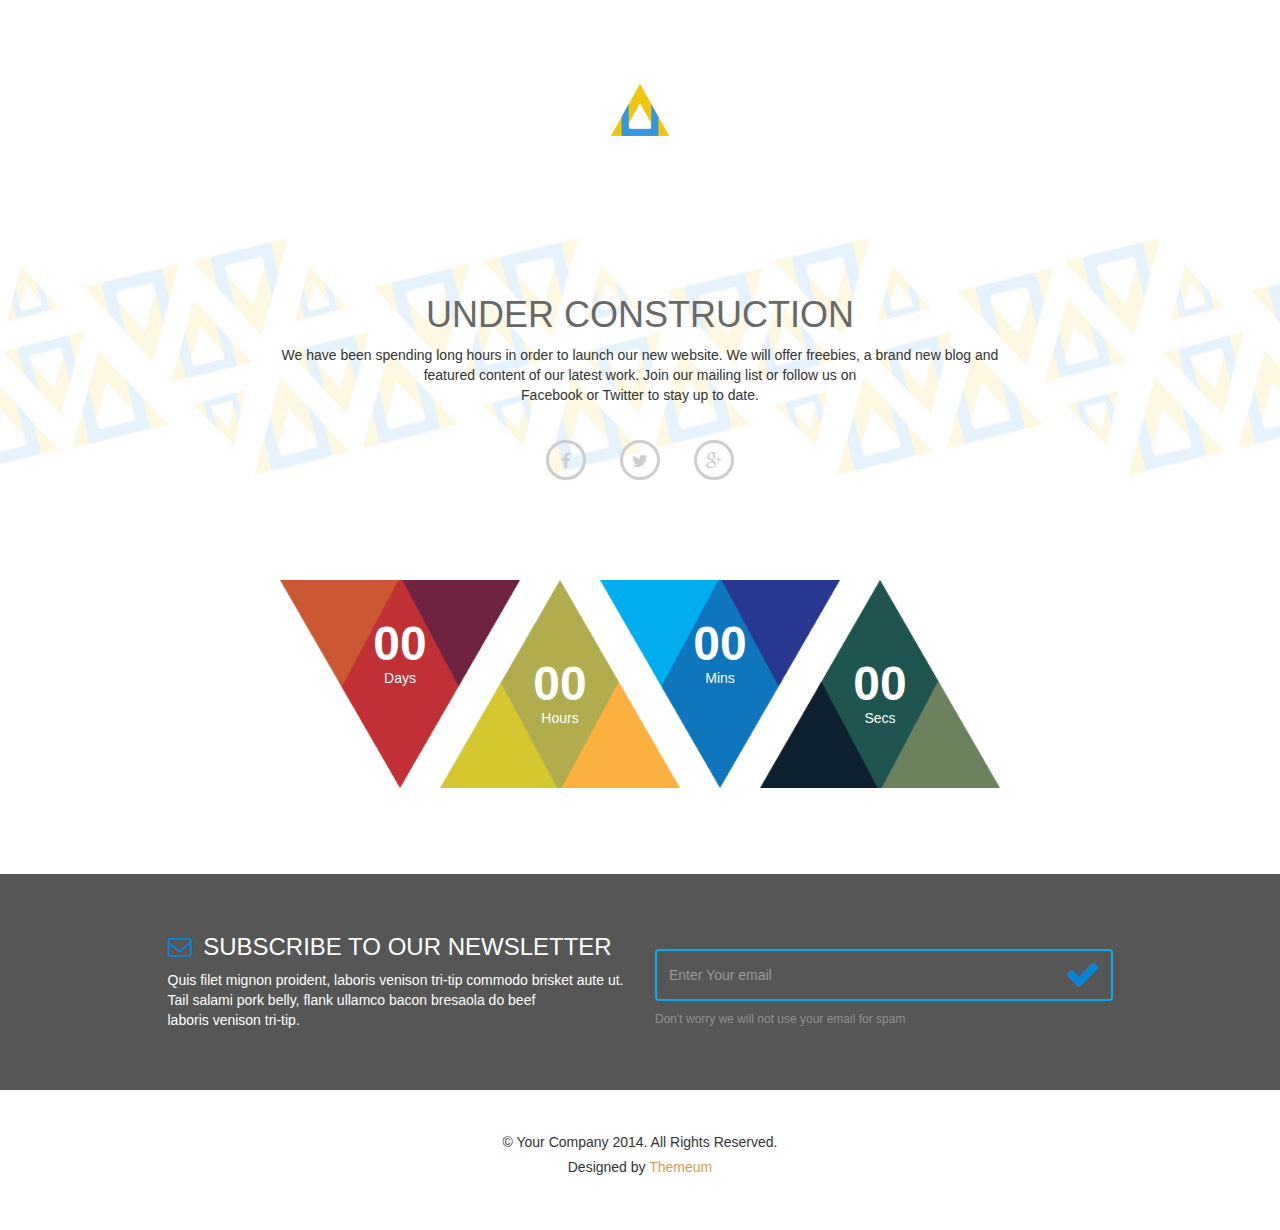
<file: coming-soon.html>
<!DOCTYPE html>
<html lang="en">
<head>
    <meta charset="utf-8">
    <meta name="viewport" content="width=device-width, initial-scale=1.0">
    <meta name="description" content="">
    <meta name="author" content="">
    <title>Coming Soon | Triangle</title>
    <link href="css/bootstrap.min.css" rel="stylesheet">
    <link href="css/font-awesome.min.css" rel="stylesheet"> 
    <link href="css/main.css" rel="stylesheet">
    <link href="css/responsive.css" rel="stylesheet">

    <!--[if lt IE 9]>
        <script src="js/html5shiv.js"></script>
        <script src="js/respond.min.js"></script>
    <![endif]-->       
    <link rel="shortcut icon" href="images/ico/favicon.ico">
    <link rel="apple-touch-icon-precomposed" sizes="144x144" href="images/ico/apple-touch-icon-144-precomposed.png">
    <link rel="apple-touch-icon-precomposed" sizes="114x114" href="images/ico/apple-touch-icon-114-precomposed.png">
    <link rel="apple-touch-icon-precomposed" sizes="72x72" href="images/ico/apple-touch-icon-72-precomposed.png">
    <link rel="apple-touch-icon-precomposed" href="images/ico/apple-touch-icon-57-precomposed.png">
</head><!--/head-->

<body>
    <div class="logo-image">                                
       <a href="index.html"><img class="img-responsive" src="images/logo.png" alt=""> </a> 
    </div>
     <section id="coming-soon">        
         <div class="container">
            <div class="row">
                <div class="col-sm-8 col-sm-offset-2">                    
                    <div class="text-center coming-content">
                        <h1>UNDER CONSTRUCTION</h1>
                        <p>We have been spending long hours in order to launch our new website. 
                            We will offer freebies, a brand new blog and featured content of our latest work. Join our mailing list or follow us on<br /> Facebook or Twitter to stay up to date.</p>                           
                        <div class="social-link">
                            <span><a href="#"><i class="fa fa-facebook"></i></a></span>
                            <span><a href="#"><i class="fa fa-twitter"></i></a></span>
                            <span><a href="#"><i class="fa fa-google-plus"></i></a></span>
                        </div>
                    </div>                    
                </div>
                <div class="col-sm-12">
                    <div class="time-count">
                        <ul id="countdown">
                            <li class="angle-one">
                                <span class="days time-font">00</span>
                                <p>Days</p>
                            </li>
                            <li class="angle-two">
                                <span class="hours time-font">00</span>
                                <p>Hours</p>
                            </li>
                            <li class="angle-three">
                                <span class="minutes time-font">00</span>
                                <p class="minute">Mins</p>
                            </li>                            
                            <li class="angle-four">
                                <span class="seconds time-font">00</span>
                                <p>Secs</p>
                            </li>               
                        </ul>   
                    </div>
                </div>
            </div>
        </div>       
    </section>
    <section id="subscribe">
        <div class="container">
            <div class="row">
                <div class="col-sm-10 col-sm-offset-1">
                    <div class="row">
                        <div class="col-sm-6">
                            <h2><i class="fa fa-envelope-o"></i> SUBSCRIBE TO OUR NEWSLETTER</h2>
                            <p>Quis filet mignon proident, laboris venison tri-tip commodo brisket aute ut. Tail salami pork belly, flank ullamco bacon bresaola do beef<br /> laboris venison tri-tip.</p>
                        </div>
                        <div class="col-sm-6 newsletter">
                            <form id="newsletter">
                                <input class="form-control" type="email" name="email"  value="" placeholder="Enter Your email">
                                <i class="fa fa-check"></i>
                            </form>
                            <p>Don't worry we will not use your email for spam</p>
                        </div>    
                    </div>
                </div>     
            </div>
        </div> 
    </section>

    <section id="coming-soon-footer" class="container">
        <div class="row">
            <div class="col-sm-12">
                <div class="text-center">
                    <p>&copy; Your Company 2014. All Rights Reserved.</p>
                    <p>Designed by <a target="_blank" href="http://www.themeum.com">Themeum</a></p>
                </div>
            </div>
        </div>       
    </section>
    

    <script type="text/javascript" src="js/jquery.js"></script>
    <script type="text/javascript" src="js/bootstrap.min.js"></script>
    <script type="text/javascript" src="js/coundown-timer.js"></script>
    <script type="text/javascript" src="js/wow.min.js"></script>
    <script type="text/javascript" src="js/main.js"></script>
    <script type="text/javascript">
            //Countdown js
         $("#countdown").countdown({
                date: "10 march 2015 12:00:00",
                format: "on"
            },      
            function() {
                // callback function
        });
    </script>
    
</body>
</html>
</file>
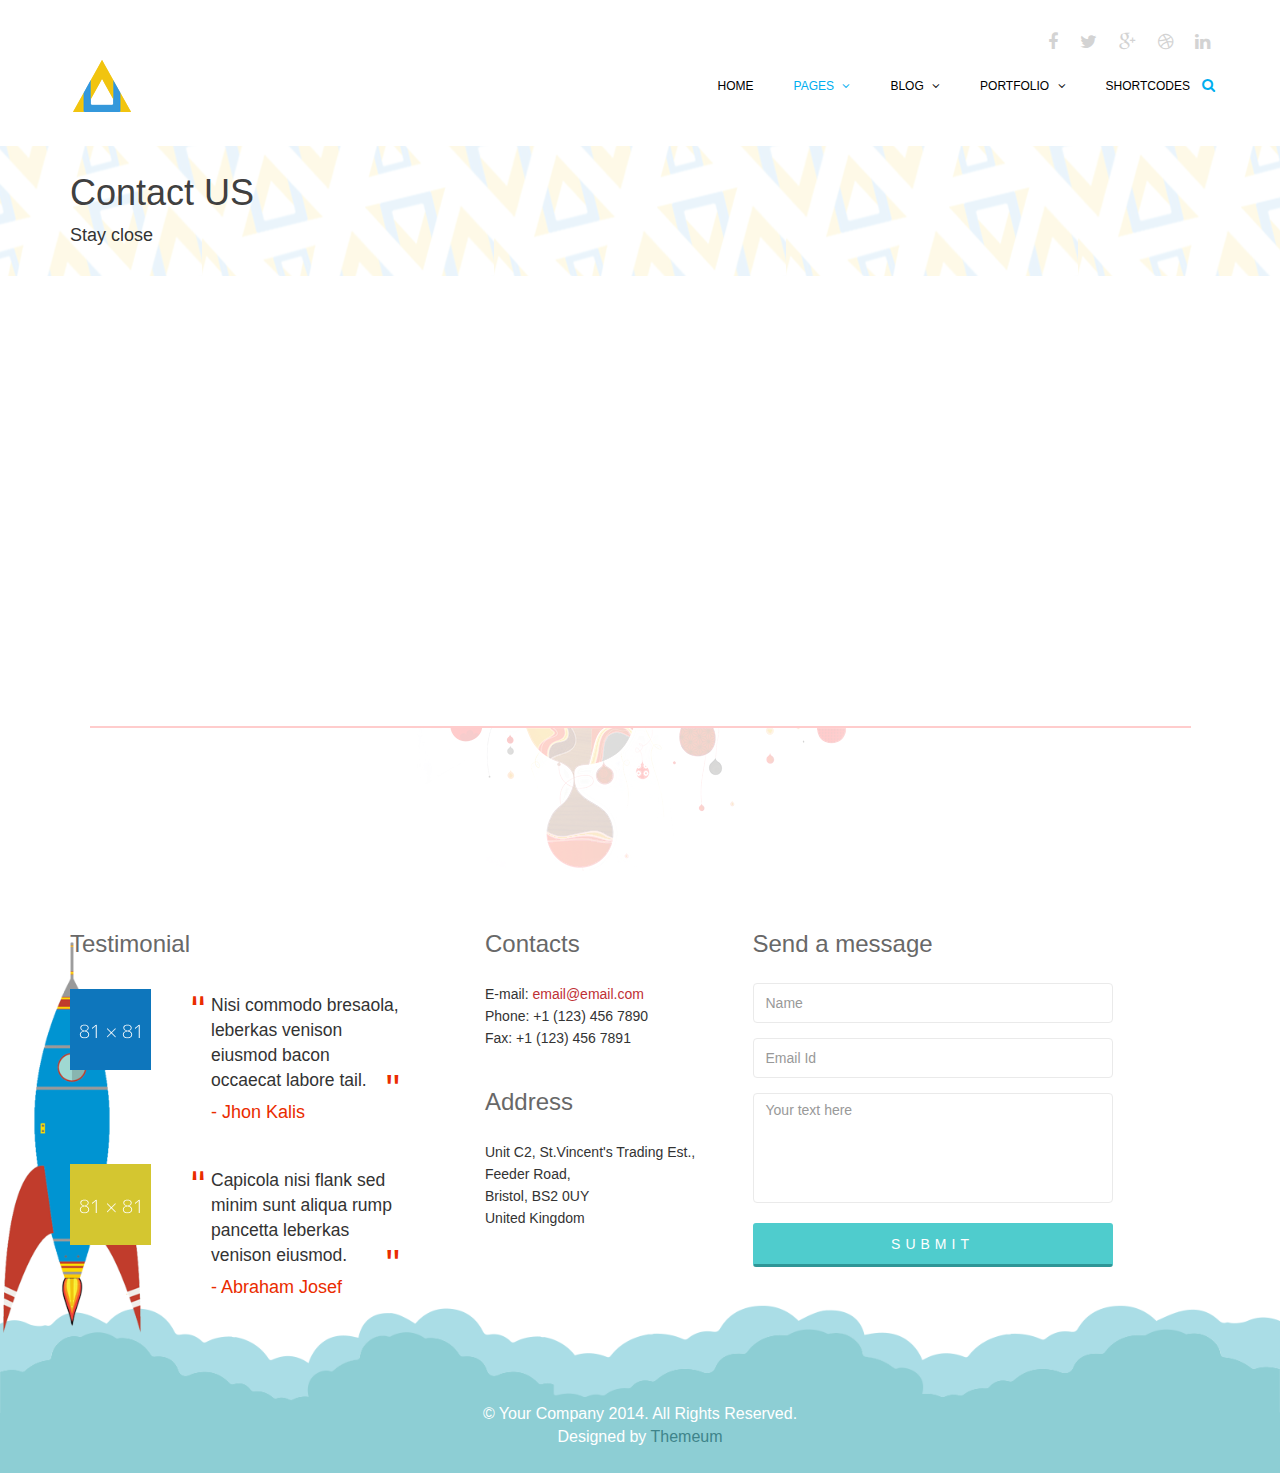
<file: contact.html>
<!DOCTYPE html>
<html lang="en">
<head>
    <meta charset="utf-8">
    <meta name="viewport" content="width=device-width, initial-scale=1.0">
    <meta name="description" content="">
    <meta name="author" content="">
    <title>Contact Us | Triangle</title>
    <link href="css/bootstrap.min.css" rel="stylesheet">
    <link href="css/font-awesome.min.css" rel="stylesheet">
    <link href="css/prettyPhoto.css" rel="stylesheet"> 
    <link href="css/animate.min.css" rel="stylesheet"> 
	<link href="css/main.css" rel="stylesheet">
	<link href="css/responsive.css" rel="stylesheet">

    <!--[if lt IE 9]>
	    <script src="js/html5shiv.js"></script>
	    <script src="js/respond.min.js"></script>
    <![endif]-->       
    <link rel="shortcut icon" href="images/ico/favicon.ico">
    <link rel="apple-touch-icon-precomposed" sizes="144x144" href="images/ico/apple-touch-icon-144-precomposed.png">
    <link rel="apple-touch-icon-precomposed" sizes="114x114" href="images/ico/apple-touch-icon-114-precomposed.png">
    <link rel="apple-touch-icon-precomposed" sizes="72x72" href="images/ico/apple-touch-icon-72-precomposed.png">
    <link rel="apple-touch-icon-precomposed" href="images/ico/apple-touch-icon-57-precomposed.png">
</head><!--/head-->

<body>
	<header id="header">      
        <div class="container">
            <div class="row">
                <div class="col-sm-12 overflow">
                   <div class="social-icons pull-right">
                        <ul class="nav nav-pills">
                            <li><a href=""><i class="fa fa-facebook"></i></a></li>
                            <li><a href=""><i class="fa fa-twitter"></i></a></li>
                            <li><a href=""><i class="fa fa-google-plus"></i></a></li>
                            <li><a href=""><i class="fa fa-dribbble"></i></a></li>
                            <li><a href=""><i class="fa fa-linkedin"></i></a></li>
                        </ul>
                    </div> 
                </div>
             </div>
        </div>
        <div class="navbar navbar-inverse" role="banner">
            <div class="container">
                <div class="navbar-header">
                    <button type="button" class="navbar-toggle" data-toggle="collapse" data-target=".navbar-collapse">
                        <span class="sr-only">Toggle navigation</span>
                        <span class="icon-bar"></span>
                        <span class="icon-bar"></span>
                        <span class="icon-bar"></span>
                    </button>

                    <a class="navbar-brand" href="index.html">
                        <h1><img src="images/logo.png" alt="logo"></h1>
                    </a>
                    
                </div>
                <div class="collapse navbar-collapse">
                    <ul class="nav navbar-nav navbar-right">
                        <li><a href="index.html">Home</a></li>
                        <li class="dropdown active"><a href="#">Pages <i class="fa fa-angle-down"></i></a>
                            <ul role="menu" class="sub-menu">
                                <li><a href="aboutus.html">About</a></li>
                                <li><a href="aboutus2.html">About 2</a></li>
                                <li><a href="service.html">Services</a></li>
                                <li><a href="pricing.html">Pricing</a></li>
                                <li><a class="active" href="contact.html">Contact us</a></li>
                                <li><a href="contact2.html">Contact us 2</a></li>
                                <li><a href="404.html">404 error</a></li>
                                <li><a href="coming-soon.html">Coming Soon</a></li>
                            </ul>
                        </li>                    
                        <li class="dropdown"><a href="blog.html">Blog <i class="fa fa-angle-down"></i></a>
                            <ul role="menu" class="sub-menu">
                                <li><a href="blog.html">Blog Default</a></li>
                                <li><a href="blogtwo.html">Timeline Blog</a></li>
                                <li><a href="blogone.html">2 Columns + Right Sidebar</a></li>
                                <li><a href="blogthree.html">1 Column + Left Sidebar</a></li>
                                <li><a href="blogfour.html">Blog Masonary</a></li>
                                <li><a href="blogdetails.html">Blog Details</a></li>
                            </ul>
                        </li>
                        <li class="dropdown"><a href="portfolio.html">Portfolio <i class="fa fa-angle-down"></i></a>
                            <ul role="menu" class="sub-menu">
                                <li><a href="portfolio.html">Portfolio Default</a></li>
                                <li><a href="portfoliofour.html">Isotope 3 Columns + Right Sidebar</a></li>
                                <li><a href="portfolioone.html">3 Columns + Right Sidebar</a></li>
                                <li><a href="portfoliotwo.html">3 Columns + Left Sidebar</a></li>
                                <li><a href="portfoliothree.html">2 Columns</a></li>
                                <li><a href="portfolio-details.html">Portfolio Details</a></li>
                            </ul>
                        </li>                         
                        <li><a href="shortcodes.html ">Shortcodes</a></li>                    
                    </ul>
                </div>
                <div class="search">
                    <form role="form">
                        <i class="fa fa-search"></i>
                        <div class="field-toggle">
                            <input type="text" class="search-form" autocomplete="off" placeholder="Search">
                        </div>
                    </form>
                </div>
            </div>
        </div>
    </header>
    <!--/#header-->    

    <section id="page-breadcrumb">
        <div class="vertical-center sun">
             <div class="container">
                <div class="row">
                    <div class="action">
                        <div class="col-sm-12">
                            <h1 class="title">Contact US</h1>
                            <p>Stay close</p>
                        </div>                        
                    </div>
                </div>
            </div>
        </div>
   </section>
    <!--/#action-->

    <section id="map-section">
        <div class="container">
            <div id="gmap"></div>
        </div>
    </section> <!--/#map-section-->        

    <footer id="footer">
        <div class="container">
            <div class="row">
                <div class="col-sm-12 text-center bottom-separator">
                    <img src="images/home/under.png" class="img-responsive inline" alt="">
                </div>
                <div class="col-md-4 col-sm-6">
                    <div class="testimonial bottom">
                        <h2>Testimonial</h2>
                        <div class="media">
                            <div class="pull-left">
                                <a href="#"><img src="images/home/profile1.png" alt=""></a>
                            </div>
                            <div class="media-body">
                                <blockquote>Nisi commodo bresaola, leberkas venison eiusmod bacon occaecat labore tail.</blockquote>
                                <h3><a href="#">- Jhon Kalis</a></h3>
                            </div>
                         </div>
                        <div class="media">
                            <div class="pull-left">
                                <a href="#"><img src="images/home/profile2.png" alt=""></a>
                            </div>
                            <div class="media-body">
                                <blockquote>Capicola nisi flank sed minim sunt aliqua rump pancetta leberkas venison eiusmod.</blockquote>
                                <h3><a href="">- Abraham Josef</a></h3>
                            </div>
                        </div>   
                    </div> 
                </div>
                <div class="col-md-3 col-sm-6">
                    <div class="contact-info bottom">
                        <h2>Contacts</h2>
                        <address>
                        E-mail: <a href="mailto:someone@example.com">email@email.com</a> <br> 
                        Phone: +1 (123) 456 7890 <br> 
                        Fax: +1 (123) 456 7891 <br> 
                        </address>

                        <h2>Address</h2>
                        <address>
                        Unit C2, St.Vincent's Trading Est., <br> 
                        Feeder Road, <br> 
                        Bristol, BS2 0UY <br> 
                        United Kingdom <br> 
                        </address>
                    </div>
                </div>
                <div class="col-md-4 col-sm-12">
                    <div class="contact-form bottom">
                        <h2>Send a message</h2>
                        <form id="main-contact-form" name="contact-form" method="post" action="sendemail.php">
                            <div class="form-group">
                                <input type="text" name="name" class="form-control" required="required" placeholder="Name">
                            </div>
                            <div class="form-group">
                                <input type="email" name="email" class="form-control" required="required" placeholder="Email Id">
                            </div>
                            <div class="form-group">
                                <textarea name="message" id="message" required="required" class="form-control" rows="8" placeholder="Your text here"></textarea>
                            </div>                        
                            <div class="form-group">
                                <input type="submit" name="submit" class="btn btn-submit" value="Submit">
                            </div>
                        </form>
                    </div>
                </div>
                <div class="col-sm-12">
                    <div class="copyright-text text-center">
                        <p>&copy; Your Company 2014. All Rights Reserved.</p>
                        <p>Designed by <a target="_blank" href="http://www.themeum.com">Themeum</a></p>
                    </div>
                </div>
            </div>
        </div>
    </footer>
    <!--/#footer-->


    <script type="text/javascript" src="js/jquery.js"></script>
    <script type="text/javascript" src="js/bootstrap.min.js"></script>
    <script type="text/javascript" src="http://maps.google.com/maps/api/js?sensor=true"></script>
    <script type="text/javascript" src="js/gmaps.js"></script>
    <script type="text/javascript" src="js/wow.min.js"></script>
    <script type="text/javascript" src="js/main.js"></script>   
</body>
</html>
</file>
<file: css/main.css>
social-profile/*
  Anand Upadhyay
  Portfolio
  */

  @import url(http://fonts.googleapis.com/css?family=Lato:100,300,400,700);
  @import url(http://fonts.googleapis.com/css?family=Open+Sans:300italic,400italic,600italic,700italic,400,300,600,700);
  @import url(http://fonts.googleapis.com/css?family=Noto+Sans:400,700);

  body {
    background: #fff;
    font-family: 'Lato', sans-serif;
    font-weight: 300;
    font-size: 14px;
    line-height: 22px;
    color: #000;
  }

  html {
    height: 100%;
  }


  a{
    color:#C03035;
  }

  a:hover {
    outline: none;
    text-decoration:none;
    color:#4fcccd;
  }

  a:focus {
    outline:none;
    outline-offset: 0;
  }

  a {
    -webkit-transition: 300ms;
    -moz-transition: 300ms;
    -o-transition: 300ms;
    transition: 300ms;
  }


  ul {
    list-style: none;
  }

  h1, h2, h3, h4, h5, h6 {
    font-family: 'Lato', sans-serif;
    font-weight: 300;
  }

  h1{
    color: #686868;
  }

  h2{
    font-size: 24px;
    color: #686868;
  }

  h3{
    font-size: 18px;
  }

  .overflow{
    overflow: hidden;
  }

  .uppercase{
    text-transform: uppercase;
  }

  .btn-common {
    font-size: 14px;
    color: #0099ae;
    border: 1px solid #0099ae;
    font-family: 'Open Sans', sans-serif;
    font-weight: 300;
    padding: 10px 25px;
  }

  #action .col-sm-5{
    position: absolute;

    top: 0;
    height: 100%;
    right: 0;
  }


  .btn-common:hover,
  .btn-common:focus{
    outline: none;
    background: none;
    box-shadow: none;
    color: #01707f;
    border-color:#01707f;
  }

  .align-right{
    text-align: right;
  }

  .inline{
    display: inline-block;
  }

  .padding{
    padding: 65px 0;
  }

  .padding-bottom{
    padding-bottom: 65px;
  }

  .padding-top{
    padding-top: 90px;
  }

  .padding-right{
    padding-right: 80px;
  }

  .padding-left{
    padding-left: 80px;
  }

  .margin-bottom{
    margin-bottom: 35px;
  }

     .carousel-indicators.visible-xs {
      height: 20px;
      margin: 0;
      padding: 0;
      position: absolute;
      top: -35px;
      width: 100%;
      left: 0;
    }

  .carousel-indicators.visible-xs li {
    border-color: #D29948;
    border-width: 2px;
    height: 12px;
    margin: 0 5px 0 0;
    width: 12px;
  }

  .carousel-indicators.visible-xs li.active {
    background: rgba(210, 153, 72, 0.7);
  }


/*************************
*******Header******
**************************/


#header{
  margin-bottom: 0;
  padding: 30px 0 30px 0;
}

#header .navbar-inverse .container{
  position: relative;
}

.search{
  position: absolute;
  top: 20px;
  right: 0;
  z-index: 1;
}

.search i{
  color: #00aeef;
  cursor: pointer;
  position: absolute;
  right: 10px;
  top: 2px;
}

.field-toggle{
  position: relative;
  top: 30px;
  right: 15px;
  display: none;
  height: 50px;
}

.search-form{
  padding-left: 10px;
  height: 40px;
  font-size: 18px;
  color: #818285;
  font-weight: 300;
  outline: none;
  border: 1px solid #00aeef;
  margin-top: 20px;
  border-radius: 4px;
}

.social-icons ul li{
  padding: 0 10px;

}

.social-icons ul li:last-child{
  padding-right: 0;

}

.social-icons ul li a{
  font-size: 18px;
  color: #d3d3d3;
  padding: 0;
}

.social-icons ul li a:hover .fa-facebook {
  color:#0884d5;
}

.social-icons ul li a:hover .fa-twitter {
  color:#2AA7DC;
}

.social-icons ul li a:hover .fa-google-plus {
  color:#A22523;
}

.social-icons ul li a:hover .fa-dribbble {
  color:#E94989;
}

.social-icons ul li a:hover .fa-linkedin {
  color:#006DC0;
}

.social-icons ul li a:hover,
.social-icons ul li a:focus{
  background: none;
}

#header .navbar {
  background: #fff;
  border: 0;
  margin-bottom: 0;
}

#header .navbar-toggle{
  margin-top: 20px;
}

#header .navbar-brand{
  padding: 0;
  margin-left: 0;
}

#header .navbar-brand h1{
  padding: 0;
  margin: 0;
}

#header .navbar-nav.navbar-right >li:last-child{
  margin-right: 0px;
}

#header .navbar-nav.navbar-right >li a {
  color: #000;
  font-size: 12px;
  padding: 20px;
  text-transform: uppercase;
  font-weight: 300;
}


#header .navbar-inverse .navbar-nav  li.active > a,
#header .navbar-inverse .navbar-nav  li.active > a:focus,
#header .navbar-nav.navbar-right li > a:hover,
.navbar-inverse .navbar-nav > .open > a {
  background-color: inherit;
  border: 0;
  color: #00aeef;
}

#header .navbar-inverse .navbar-nav  li a:hover{
  color: #00aeef;
}


/*  Dropdown menu*/

ul.sub-menu {
  display: none;
  list-style: none;
  padding: 0;
  margin: 0;
}

#header .navbar-nav li ul.sub-menu li a{
  color: #818285;
  padding: 5px 0;
  font-size: 13px;
  display: block;
  text-transform: capitalize;
}

#header .navbar-nav li ul.sub-menu li .active{
  background: #00aeef;
  color: #fff;
  position: relative;
}

#header .navbar-nav li ul.sub-menu li .active i{
  position: absolute;
  font-size: 56px;
  top: -13px;
  color: #0884d5;
}

#header .navbar-nav li ul.sub-menu li .active .fa-angle-right{
  left: -3px;
}

#header .navbar-nav li ul.sub-menu li .active .fa-angle-left{
  right: -3px;
}

#header .navbar-nav li ul.sub-menu li a:hover,
#header .navbar-nav li ul.sub-menu li a:focus{
  background: #00aeef;
  color: #fff;
}

.fa-angle-down{
  padding-left: 5px;
}

.scaleIn {
  -webkit-animation-name: scaleIn;
  animation-name: scaleIn;
}

@-webkit-keyframes scaleIn {
  0% {
    opacity: 0;
    -webkit-transform: scale(0);
    transform: scale(0);
  }

  100% {
    opacity: 1;
    -webkit-transform: scale(1);
    transform: scale(1);
  }
}

@keyframes scaleIn {
  0% {
    opacity: 0;
    -webkit-transform: scale(0);
    -ms-transform: scale(0);
    transform: scale(0);
  }

  100% {
    opacity: 1;
    -webkit-transform: scale(1);
    -ms-transform: scale(1);
    transform: scale(1);
  }
}


/*************************
*******Footer******
**************************/

#footer {
  padding-bottom: 10px;
  background-image: url(../images/home/footer4.png);
  background-repeat: repeat-x;
  background-position: bottom;
  background-size: contain;
}

#footer h1{
  margin-bottom: 65px;
  margin-top: 36px;
}

#footer .bottom-separator {
  margin-bottom: 60px;
}

#message {
  height: 110px;
  resize: none;
}

.bottom > h2 {
  margin-top: 0;
  margin-bottom: 26px;
}

.bottom .media-body h3 {
  margin-top: 0;
  padding-left: 25px;
}

.bottom .media-body h3 a{
  color: #ea2c00;
}

.testimonial .media{
  margin-top: 0;
  margin-bottom: 25px;
}

.testimonial .media>.pull-left{
  margin-right: 25px;
}

.testimonial .media>.pull-left img{
  margin-top: 6px;
}

.testimonial .media .media-body blockquote{
  padding-left: 25px;
  padding-right: 30px;
  position: relative;
  border-left: 0;
  margin-bottom: 0;
}

.testimonial .media .media-body blockquote:before{
  position: absolute;
  left: 5px;
  top: 8px;
  content: '"';
  font-size: 40px;
  color: #ea2c00;
  font-family: 'Noto Sans', sans-serif;
  transform:rotate(180deg);
  -ms-transform:rotate(180deg); /* IE 9 */
  -webkit-transform: rotate(180deg); /* Opera, Chrome, and Safari */
  line-height: 0;
}

.testimonial .media .media-body blockquote:after{
  position: absolute;
  right: 30px;
  bottom: 14px;
  content: '"';
  font-size: 40px;
  color: #ea2c00;
  font-family: 'Noto Sans', sans-serif;
  line-height: 0;
}

.contact-info.bottom {
  padding-left: 25px;
}

.bottom > address {
  line-height: 22px;
  margin-bottom: 40px;
}

.form-control {
  border: 1px solid #eaeaea;
  font-weight: 300;
  outline: none;
  box-shadow: none;
  height: 40px;
}

.form-control:hover,
.form-control:focus{
  border-color: #4fcccd;
  outline: none;
  box-shadow: none;
}

.btn-submit {
  width: 100%;
  background-color: #4fcccd;
  color: #fff;
  font-size: 14px;
  font-weight: 300;
  letter-spacing: 5px;
  text-transform: uppercase;
  border-radius: 3px;
  margin-top: 5px;
  border-bottom: 3px solid #2f9697;
  box-shadow: none;
  padding: 10px;
}

.btn-submit:hover,
.btn-submit:focus{
  color: #fff;
  outline: none;
  box-shadow: none;
  opacity: .8;
}

.copyright-text{
  margin-top: 70px;
  color: #fff;
  font-size: 16px;
  padding-bottom: 15px;
}

.copyright-text a {
  color: #3e848a
}

.copyright-text p {
  margin-bottom: 0;
}

/*************************
*******Home Page******
**************************/
#home-slider {
  background: url(../images/home/slider-bg.png) 0 100% repeat-x;
  position: relative;
}

#home-slider .main-slider {
  position: relative;
  height: 450px;
}

#home-slider .slide-text{
  position: absolute;
  top: 50px;
  left: 0;
  width: 600px;
}

.animate-in .slide-text {
  -webkit-animation: fadeInLeftBig 700ms cubic-bezier(0.190,1.000,0.220,1.000) 200ms both;
  animation: fadeInLeftBig 700ms cubic-bezier(0.190,1.000,0.220,1.000) 200ms both;
}

#home-slider .slider-hill {
  position: absolute;
  right: 0;
  bottom: 0;
}

.animate-in .slider-hill {
  -webkit-animation: bounceInDown 1000ms ease-in-out 200ms both;
  animation: bounceInDown 1000ms ease-in-out 200ms both;
}

#home-slider .slider-house {
  position: absolute;
  right: 110px;
  bottom: -30px;
}

.animate-in .slider-house {
  -webkit-animation: bounceInDown 500ms ease-in-out 800ms both;
  animation: bounceInDown 500ms ease-in-out 800ms both;
}

#home-slider .slider-sun {
  position: absolute;
  right: 365px;
  bottom: 100px;
}

.animate-in .slider-sun {
  -webkit-animation: scaleIn 500ms ease-in-out 1200ms both;
  animation: scaleIn 500ms ease-in-out 1200ms both;
}

#home-slider .slider-birds1 {
  position: absolute;
  right: 470px;
  bottom: 75px;
}

.animate-in .slider-birds1 {
  -webkit-animation: fadeInLeft 500ms ease-in-out 1200ms both;
  animation: fadeInLeft 500ms ease-in-out 1200ms both;
}

#home-slider .slider-birds2 {
  position: absolute;
  right: 40px;
  bottom: 150px;
}

.animate-in .slider-birds2 {
  -webkit-animation: fadeInRight 500ms ease-in-out 1200ms both;
  animation: fadeInRight 500ms ease-in-out 1200ms both;
}


#home-slider h1{
  margin-top: 100px;
  margin-bottom: 25px;
}

#home-slider .btn-common {
  margin-top: 20px;
}

#home-slider .preloader {
  position: absolute;
  left: 0;
  top: 0;
  bottom: -30px;
  right: 0;
  background: #fafafa;
  text-align: center;
}

#home-slider .preloader > i {
  font-size: 48px;
  height: 48px;
  line-height: 48px;
  color: #00aeef;
  position: absolute;
  left: 50%;
  margin-left: -24px;
  top: 50%;
  margin-top: -24px;
}

#action {
  background-image: url(../images/home/tour-bg.png);
  background-color: #fbfafa;
  background-repeat: repeat-x;
  height: 157px;
  background-position: center;
  display: table;
  position: static;
  width: 100%;
}

.vertical-center{
  display: table-cell;
  vertical-align: middle;
  width: 100%;
  position: statice;
}


.single-service{
  overflow: hidden;
  display: block;
}

.single-service img {
  margin-bottom: 35px;
}

.single-service .fold {
  margin-bottom: 35px;
}

.single-service h2 {
  margin-top: 0;
  margin-bottom: 15px;
}

.single-service p {
  padding: 0 48px;
}

.action h1{
  margin-top: 0;
}

.action p{
  font-size: 18px;
  margin-bottom: 0;
  font-weight: 300;
}

.action .btn-common{
  margin-top: 55px;
  float: left;
}

.title {
  color: #404040;
  font-weight: 300;
}

.single-features {
  overflow: hidden;
  padding-top: 65px;
  padding-bottom: 40px;
}

.single-features .col-sm-6 {
  margin-top: 50px;
}

.single-features:last-child {
  padding-bottom: 95px;
  padding-top: 0;
}

.single-features h2{
  margin-bottom: 15px;
}

#clients{
  padding-bottom: 45px;
}

.clients {
  margin-bottom: 45px;
}

.clients img {
  display: inline-block;
}

.clients-logo {
  overflow: hidden;
  margin-bottom: 10px;
}



/*************************
*******About Us Page******
**************************/

#action ,
#page-breadcrumb{
  position: relative;
}

#page-breadcrumb {
  background-image: url(../images/home/tour-bg.png);
  background-color: #fbfafa;
  background-repeat: repeat-x;
  height: 130px;
  background-position: center;
  display: table;
  position: static;
  width: 100%;
}

#team {
  padding: 85px 0;
}

#team-carousel {
  margin-top: 80px;
}

#company-information .padding-top{
  padding-top: 172px;

}

.single-service img {
  height: 85px;
}

.tour-button {
  background-image: url(../images/home/tour-icon2.png);
  height: 100%;
  background-repeat: no-repeat;
  position: absolute;
  width: 100%;
  left: 0;
  background-position: 151px 4px;
}

.about-image {
  padding:90px 90px 0;
}

.team-single {
  position: relative;
}

.person-thumb {
  position: relative;
}

.person-thumb img {
}


.social-profile {
  background: none repeat scroll 0 0 rgba(41, 72, 230, 0.8);
  display: none;
  position: absolute;
  text-align: center;
  top: 0;
    -webkit-transition: all 0.9s ease;
  -moz-transition: all 0.9s ease;
  -ms-transition: all 0.9s ease;
  -o-transition: all 0.9s ease;
  transition: all 0.9s ease;transition: all 0.9s ease 0s;
  width: 100%;
  height: 100%;
}

.team-single:hover .social-profile{
  background:rgba(75, 111, 200, 0.8);
  display: block;
  -webkit-animation: fadeInUp 400ms;
  animation: fadeInUp 400ms;
  -webkit-transition: all 0.9s ease;
  -moz-transition: all 0.9s ease;
  -ms-transition: all 0.9s ease;
  -o-transition: all 0.9s ease;
  transition: all 0.9s ease;
}

.social-profile .nav-pills {
  display: inline-block;
  margin-top: -26px;
  padding: 0;
  position: relative;
  top: 50%;
}

.social-profile .nav-pills li {
  display: inline-block;
  margin: 0 5px;
}

.social-profile .nav-pills li a {
  color: #fff;
  border: 1px solid #fff;
  width: 40px;
  height: 40px;
  line-height: 40px;
  text-align: center;
  padding: 0;
  border-radius: 40px;
  -webkit-transition: all 0.9s ease;
  transition: all 0.9s ease;
}

.social-profile .nav-pills li a:hover {
  color: #702340;
  border-color: #702340;
}

.person-info h2 {
  font-weight: 300;
  margin-bottom: 5px;
}

.person-info h3 {
  font-size: 16px;
  color: #686868;
  font-weight: 300;
  margin-top: 0;
  margin-bottom: 0;
}

.team-carousel-control {
  position: absolute;
  top: 36%;
  width: 13px;
  height: 16px;
  text-indent: -9999999px;
  -webkit-transition: all 0.9s ease;
  -moz-transition: all 0.9s ease;
  -ms-transition: all 0.9s ease;
  -o-transition: all 0.9s ease;
  transition: all 0.9s ease;
}

.right.team-carousel-control {
  right: -50px;
  background-image: url(../images/aboutus/right.png);
}

.left.team-carousel-control {
  left: -50px;
  background-image: url(../images/aboutus/left.png);
}

.team-carousel-control:hover{
  background-position: 0 -18px;
  -webkit-transition: all 0.5s ease;
  -moz-transition: all 0.5s ease;
  -ms-transition: all 0.5s ease;
  -o-transition: all 0.5s ease;
  transition: all 0.5s ease;
}

.count h1{
  font-size: 60px;
  color: #00aeef;
}

.count h3{
  font-size: 16px;
}

.progress .progress-bar.six-sec-ease-in-out {
  -webkit-transition: width 1s ease-in-out;
  -moz-transition: width 1s ease-in-out;
  -ms-transition: width 1s ease-in-out;
  -o-transition: width 1s ease-in-out;
  transition:  width 1s ease-in-out;
}

.top-zero{
  margin-top: 0;
}

h3.top-zero{
  font-size: 20px;
}

#company-information .about-us h2{
  margin-bottom: 45px;
}

.single-skill h3{
  font-size: 16px;
}

.progress{
  height: 30px;
  box-shadow: none;
  -webkit-box-shadow: none;
}

.progress-bar{
  line-height: 30px;
  box-shadow: none;
  -webkit-box-shadow: none;
}

.progress-bar.progress-bar-primary{
  background: #00aeef;
}



/*************************
*******Service Page******
**************************/
#recent-projects{
  padding: 85px 0;
}

.recent-projects .team-single{
  height: 355px;
}

.recent-projects p.padding-bottom{
  padding-bottom: 50px;
}

.choose{
  padding-top: 30px;
}

#company-information.choose .padding-top{
  padding-top: 50px;
}

#company-information h2{
  margin-bottom: 25px;
  margin-top: 0;
}

ul.elements{
  list-style: none;
  margin: 0;
  padding: 0;
}

ul.elements li{
  margin: 6px 0;
}

ul.elements li > i{
  color:#C03035;
  display: inline-block;
  margin-right: 10px;
}

#company-information h1.margin-bottom{
  margin-bottom: 26px;
}

/*************************
*******Portfolio Default**
**************************/

.portfolio-single {
  position: relative;
}

.portfolio-thumb {
  position: relative;
}

.portfolio-thumb img {
  width: 100%;
}


.portfolio-single:hover .portfolio-view{
  display: block;
  -webkit-animation: fadeInUp 400ms;
  animation: fadeInUp 400ms;
}

#portfolio .row{
  margin-left: -10px;
  margin-right: -10px;
}

.portfolio-view {
  display: none;
  position: absolute;
  top: 0;
  height: 100%;
  background:rgba(75, 111, 200, 0.8);
  width: 100%;
  text-align: center;
}

.portfolio-view .nav-pills {
  padding: 0;
  display: inline-block;
  margin-top: -26px;
  top: 50%;
  position: relative;
}

.portfolio-view .nav-pills li {
  display: inline-block;
  margin: 0 5px;
}

.portfolio-view .nav-pills li a {
  color: #fff;
  border: 1px solid #fff;
  width: 40px;
  height: 40px;
  line-height: 38px;
  text-align: center;
  padding: 0;
  border-radius: 40px;
  -webkit-animation: scaleIn 400ms linear 100ms both;
  animation: scaleIn 400ms linear 100ms both;
  -webkit-transition: all 0.9s ease;
  transition: all 0.9s ease;
}

.portfolio-view .nav-pills li a:hover {
  color: #702340;
  border-color: #702340;
  -webkit-transition: all 0.9s ease;
  transition: all 0.9s ease;
}

.portfolio-info {
  overflow: hidden;
  margin-bottom: 30px;
}

.portfolio-info h2 {
  font-size: 18px;
  margin: 15px 0 0;
}

.portfolio-filter {
  margin: 80px 0;
  padding: 0;
}

.portfolio-filter li {
  display: inline-block;
  position: relative;
}

.portfolio-filter li a {
  border-radius: 0;
  color: #686868;
  font-size: 18px;
  font-weight: 300;
  padding: 0 25px;
  text-transform: capitalize;
  border: none;
}

.portfolio-filter li .active{
  background: transparent;
  box-shadow: none;
  -webkit-box-shadow: none;
}

.portfolio-filter li a:hover,
.portfolio-filter li a:focus,
.portfolio-filter li a.active {
  background: transparent;
  box-shadow: none;
  -webkit-box-shadow: none;
}

.portfolio-filter li a.active:before{
  position: absolute;

  content: "";
  left: 0;
  width: 13px;
  height: 16px;
  background: url(../images/portfolio/icon.png);
  top: 5px;
}

.portfolio-pagination{
  text-align: center;

  padding-top: 40px;
  padding-bottom: 90px;
}

.pagination li{
  display: inline-block;
  margin: 0 10px;
}

.pagination li a{
  color: #000;
  padding: 5px 10px;
  border-radius: 5px;
  border: 1px solid #fff;
}

.pagination li:first-child a{
  background: url(../images/portfolio/left.png);
  background-repeat: no-repeat;
  text-indent: -999999999px;
  background-position: center top 10px;
  width: 32px;
  height: 36px;
  border: none;
  -webkit-transition: 300ms;
  -moz-transition: 300ms;
  -o-transition: 300ms;
  transition: 300ms;
}

.pagination li:first-child a:hover{
  background: url(../images/portfolio/left.png);
  background-position: center top -37px;
  background-repeat: no-repeat;
  -webkit-transition: 300ms;
  -moz-transition: 300ms;
  -o-transition: 300ms;
  transition: 300ms;
}

.pagination li:last-child a{
  background: url(../images/portfolio/right.png);
  background-repeat: no-repeat;
  text-indent: -999999999px;
  background-position: center top 10px;
  width: 32px;
  height: 36px;
  border: none;
  -webkit-transition: 300ms;
  -moz-transition: 300ms;
  -o-transition: 300ms;
  transition: 300ms;
}

.pagination li:last-child a:hover{
  background: url(../images/portfolio/right.png);
  background-position: center top -37px;
  background-repeat: no-repeat;
  -webkit-transition: 300ms;
  -moz-transition: 300ms;
  -o-transition: 300ms;
  transition: 300ms;
}

.pagination li a:hover,
.pagination .active a,
.pagination a:active,
.pagination .active a:hover,
.pagination .active a:focus,
.pagination a:focus {
  background: transparent;
  border-color: #C03035;
  color: #C03035;
}


/*****************************
Portfolio with right sidebar
*****************************/

.sidebar h3 {
  color: #404040;
  margin-top: 0;
  border-bottom: 3px solid #ececec;
  margin-bottom: 6px;
  padding-bottom: 8px;
}

.sidebar-item{
  margin-bottom: 48px;
}

.categories .navbar-stacked li {
  border-bottom: 1px solid #ececec;
}

.categories .navbar-stacked li:last-child {
  border-bottom: 0px solid #ececec;
}

.categories .navbar-stacked li a {
  font-size: 16px;
  color: #6a6a6a;
  padding: 8px 0;
  padding-left: 0;
}

.categories .navbar-stacked li a:hover{
  background: none;
  margin-left: 20px;
  color: #0099AE;
  opacity: 1;
}

.categories .navbar-stacked li.active a{
  color: #0099AE;
  padding-left: 20px;
}

.categories .navbar-stacked li.active a:before{
  position: absolute;
  content: "";
  border-color: transparent transparent transparent #0099AE;
  border-width: 8px;
  border-style: solid;
  left: 0;
  top: 13px;
  margin-top: 0;
  z-index: 0;
  transition: all 0.3s ease 0s;
  -moz-transition: all 0.3s ease 0s;
  -webkit-transition: all 0.3s ease 0s;
  -o-transition: all 0.3s ease 0s;
}

.categories .navbar-stacked li.active a:after {
  position: absolute;
  content: "";
  border-color: transparent transparent transparent #fff;
  border-width: 6px;
  border-style: solid;
  left: 0px;
  top: 15px;
  margin-top: 0;
  z-index: 1;
  transition: all 0.3s ease 0s;
  -moz-transition: all 0.3s ease 0s;
  -webkit-transition: all 0.3s ease 0s;
  -o-transition: all 0.3s ease 0s;
}

.sidebar-item .media{
  border-bottom: 1px solid #ececec;
  padding-bottom: 10px;
  padding-top: 21px;
  margin-top: 0;
  transition: all 0.3s ease 0s;
  -moz-transition: all 0.3s ease 0s;
  -webkit-transition: all 0.3s ease 0s;
  -o-transition: all 0.3s ease 0s;
}

.sidebar-item .media:last-child{
  border-bottom: 0px solid #ececec;
  padding-bottom: 0;
}

.sidebar-item .media:hover{
  border-left: 2px solid #0099AE;
  padding-left: 5px;
  transition: all 0.3s ease 0s;
  -moz-transition: all 0.3s ease 0s;
  -webkit-transition: all 0.3s ease 0s;
  -o-transition: all 0.3s ease 0s;
}

.sidebar-item .media:hover.media .media-body h4 a{
  color: #0099AE;
  transition: all 0.3s ease 0s;
  -moz-transition: all 0.3s ease 0s;
  -webkit-transition: all 0.3s ease 0s;
  -o-transition: all 0.3s ease 0s;
}

.sidebar-item .media .media-body h4 {
  margin-top: 0;
  margin-bottom: 8px;
}

.sidebar-item .media .media-body h4 a{
  color: #7d7d7d;
  font-size: 16px;
}

.sidebar-item .media .media-body p {
  color: #b4b4b4;
  font-size: 12px;
}

.tag-cloud .nav-pills{
  margin-top: 16px;
}

.tag-cloud .nav-pills li{
  margin: 0;
  margin-top: 6px;
  margin-right: 4px;
}

.tag-cloud .nav-pills li a{
  font-size: 14px;
  font-weight: 300;
  padding: 5px 15px;
  background: #bbbbbb;
  color: #fff;
  border-radius: 3px;
}

.tag-cloud .nav-pills li a:hover{
  background: #0099AE;
}

.popular ul.gallery {
  margin: 0;
  padding: 0;
  list-style: none;
  margin: 10px -8px;
}

.popular ul.gallery li {
  display: block;
  width: 33.33%;
  float: left;
  padding: 8px;
}

.popular ul.gallery li a {
  display: block;
}

.popular ul.gallery li a img {
  width: 100%;
  transition: border-radius 300ms ease-in;
  -webkit-transition: border-radius 300ms ease-in;
}

.popular ul.gallery li a img:hover {
  border-radius: 60px;
}


/* Start: Recommended Isotope styles */

/**** Isotope Filtering ****/
.isotope-item {
  z-index: 2;
}

.isotope-hidden.isotope-item {
  pointer-events: none;
  z-index: 1;
}

/**** Isotope CSS3 transitions ****/

.isotope,
.isotope .isotope-item {
  -webkit-transition-duration: 0.8s;
  -moz-transition-duration: 0.8s;
  -ms-transition-duration: 0.8s;
  -o-transition-duration: 0.8s;
  transition-duration: 0.8s;
}

.isotope {
  -webkit-transition-property: height, width;
  -moz-transition-property: height, width;
  -ms-transition-property: height, width;
  -o-transition-property: height, width;
  transition-property: height, width;
}

.isotope .isotope-item {
  -webkit-transition-property: -webkit-transform, opacity;
  -moz-transition-property: -moz-transform, opacity;
  -ms-transition-property: -ms-transform, opacity;
  -o-transition-property: -o-transform, opacity;
  transition-property: transform, opacity;
}

/**** disabling Isotope CSS3 transitions ****/
.isotope.no-transition,
.isotope.no-transition .isotope-item,
.isotope .isotope-item.no-transition {
  -webkit-transition-duration: 0s;
  -moz-transition-duration: 0s;
  -ms-transition-duration: 0s;
  -o-transition-duration: 0s;
  transition-duration: 0s;
}




/*****************************
Portfolio Details
*****************************/

#portfolio-information.padding-top{
  padding-top: 100px;
}

.project-name h2{
  margin-top: 0;
  margin-bottom: 15px;
}

#related-work .title{
  margin-bottom: 55px;
  margin-top: 10px;
}

.navbar-default {
  background: none;
  padding: 0;
}

.navbar-default li a{
  font-size: 12px;
  padding: 0;
  padding-right: 15px;
}

.navbar-default li a i{
  padding-right: 8px;
}

.navbar-default li a:hover{
  color: #0884d5;
  background: none;
}

.skills .navbar-default,
.client .navbar-default{
  margin-left: 35px;

}

.live-preview .btn-common{
  margin-top: 21px;
  padding: 13px 45px;
}


/*****************************
Blog Default
*****************************/

.single-blog.timeline {
  background: #FFFFFF;
  border: 1px solid #EEEEEE;
  border-bottom: 0;
  position: relative;
  padding-bottom: 0;
}

.timeline .post-content {
  padding: 20px 20px 0;
}

.post-thumb{
  margin: -1px -1px 0;
  position: relative;
  overflow: hidden;
}

.timeline .post-thumb img {
  width: 100%;
}

.post-thumb iframe{
  width: 100%;
  min-height: 270px;
  border: 0;
}

.post-overlay{
  position: absolute;
  top: 50%;
  display: none;
  width: 94px;
  height: 140px;
  margin-top: -70px;
  overflow: hidden;
}

.post-overlay span{
  position: absolute;
  left: 50%;
  bottom: 0;
  margin-left: -60px;
  -webkit-animation: fadeInUp 400ms;
  animation: fadeInUp 400ms;
  z-index: 9;
}


.post-overlay span:before{
  position: absolute;
  bottom: 0;
  border-style: solid;
  border-width: 60px;
  content: "";
  border-color: transparent transparent #0884d5 transparent;
  z-index: -1;
  cursor: initial;
}

.post-overlay span a{
  font-size: 30px;
  color: #fff;
  background: transparent;
  padding: 0;
  margin-left: 50px;
}

.single-blog:hover .post-overlay{
  display: block;
  -webkit-animation: fadeIn 300ms;
  animation: fadeIn 300ms;
}

.timeline-divider{
  position: relative;
  padding-top: 50px;
}

.timeline-divider:before{
  position: absolute;
  top: 0;
  content: "";
  border-left-style: solid;
  border-left-width: 1px;
  height: 100%;
  border-left-color: #0099AE;
  left: 50%;
  margin-left: -2px;
}

.timeline-blog .col-sm-6.padding-top{
  padding-top: 70px;
}

.post-content{
  padding: 20px 0;
}

.timeline-date .btn-common{
  font-size: 18px;
  color: #4a4a4a;
  font-weight: 300;
  border-radius: 0;
  padding: 17px 40px;
}

.arrow-right{
  position: relative;
}

.arrow-right:after{
  position: absolute;
  right: 1px;
  content: "";
  top: 15px;
  background: url(../images/blog/left.png);
  width: 43px;
  height: 54px;
}

.arrow-left{
  position: relative;
}

.arrow-left:before{
  position: absolute;
  left: -2px;
  content: "";
  top: 86px;
  background: url(../images/blog/right.png);
  width: 43px;
  height: 54px;
}

.post-title {
  margin-top: 0;
}

.post-title a,
.comments-number a{
  color: #686868;
}

.post-content .post-author{
  margin-top: 0;

}

.post-content  .post-author a{
  font-weight: 300;
  font-size: 14px;
  color: #0099AE;
}

a.read-more{
  color: #0099AE;
  font-weight: 300;
}

a.read-more:hover{
  color: #01707F
}

.post-bottom{
  border-top: 1px solid #eeeeee;
  padding-top: 10px;
  margin-top: 20px;
  margin: 20px -20px 0;
  padding: 20px 20px 0;
}


/*****************************
Blog with right sidebar
*****************************/

.single-blog{
  padding-bottom: 30px;
}

.single-blog .post-bottom{
  border-bottom: 1px solid #eeeeee;
  padding-top: 10px;
  padding-bottom: 10px;
}

.single-blog .post-overlay span{
  left: 0;
  top: 0;
  margin-left: 0;
  width: 94px;
  height: 140px;
  background: url(../images/blog/blog-arrow.png);
  -webkit-animation: fadeInLeft 400ms;
  animation: fadeInLeft 400ms;
}

.single-blog .post-overlay span a{
  margin-left: 8px;
  font-weight: 700;
  font-size: 36px;
  line-height: 18px;
  position: absolute;
  top: 50px;
}

.single-blog .post-overlay span a small{
  font-size: 16px;
  font-weight: 300;
  margin-left: 5px;
}

.single-blog .post-overlay span:before{
  border-color: transparent;
  border-width: 0;
}

.post-nav{
  margin:0;
  padding: 0;
}

.post-nav li a{
  color: #0099AE;
  padding: 0;
  text-align: left;
}

.post-nav li a i{
  color: #0099AE;
  margin-right: 8px;
}

.post-nav li a:hover{
  background: none;
}

.blog-padding-right{
  padding-right:35px;
}

.blog-pagination {
  text-align: center;
  padding-top: 10px;
  padding-bottom: 55px;
}

/*****************************
Blog with right sidebar
*****************************/

.masonery_area .single-blog{}
.masonery_area .single-blog .post-thumb{
  height: auto;
}

.masonery_area .single-blog .post-title{
  margin-top: 5px;
}

.masonery_area .single-blog .post-title a{
  font-size: 20px;
}

.masonery_area .single-blog .post-thumb img{
  height:auto;
}

.masonery_area .single-blog .post-bottom{
  border-top:0;
  padding-top:0;
  margin-top:15px;
}

/* Audio CSS */

.audiojs{
  background:#C03035;
  height: 45px;
  width: 100%;
}

.audiojs .scrubber{
  background: #fff;
  height: 8px;
  border-top: 0;
  width: 170px;
  margin-top: 19px;
  margin-left: 12px;
  border-radius: 10px;
}

.audiojs .play-pause{
  background: #a92b2f;
  width: 68px;
  height: 45px;
  padding: 0;
  padding-left: 24px;
  padding-top: 10px;
  border-right: 0;
}

.audiojs .time{
  display: none;

}

.audiojs .progress{
  background: #A92B2F;

  height: 8px;
  border-radius: 10px;
}

.audiojs .loaded{
  background:#fff;
  height: 8px;
  border-radius: 10px;
}


/*****************************
Blog Details
*****************************/

.navbar-nav.post-nav li{
  margin-right: 60px;
}

.single-blog.blog-details .post-content{
  padding-top: 30px;
}

.single-blog.blog-details .post-bottom{
  margin-top: 55px;
}

.blog-share{
  margin-top: 40px;
  background: #f5f5f5;
  display: inline-block;
  padding: 2px 0;
}

span.stMainServices,
span.stButton_gradient,
.stButton .chicklets{
  height:24px !important;
}

.author-profile.padding{
  padding-top:50px;
}

.author-profile .col-sm-2 img{
  width: 100%;
  border-left: 3px solid #0099AE;
}

.author-profile h3{
  margin-top:0;
  color: #3a424c;
}

.author-profile p{
  color: #3a424c;
  font-weight: 400;
}

.author-profile span a{
  color: #C03035;
}

.response-area{
  border-bottom: 0;
}

.response-area h2{
  margin-top: 0;
  margin-bottom: 0;
  border-bottom: 0;
  padding-bottom: 20px;
}

.post-comment{
  padding-left: 70px;
  padding-top: 36px;
  border-top: 1px solid #f1e8dd;
}

.post-comment .pull-left img{
  margin-right: 60px;
  border-left: 3px solid #0884d5;
}

.post-comment .media-body{
  padding-top: 6px;
  border-bottom: 0;
  padding-bottom: 50px;
}

.post-comment .media-body p{
  margin-top:10px;
}

.post-comment .media-body span i{
  color: #C03035;
  margin-right: 10px;
}

.post-comment .media-body span a{
  color: #C03035;
  font-weight: 700;
}

.post-comment .media-body .post-nav li a{
  font-weight: 300;
}

.parrent .media-list{
  margin-left: 190px;
}

.parrent .post-comment{
  padding-left: 0;
  margin-left: 70px;
}


/****************************
********* Contact Us*********
*****************************/
#map-section {
  margin-top: 50px;
  margin-bottom: 50px;
  position: relative;
}

#gmap {
  height: 350px;
}

.get-in-touch img {
  margin-top: 35px;
  margin-bottom: 32px;
}

.get-in-touch p {
  font-size: 18px;
  font-weight: 300;
}

#map-section .contact-info {
  position: absolute;
  background-color: #7c3651;
  right: 0;
  top: 0;
  width: 33%;
  height: 100%;
  padding:25px 50px;
  opacity: 0.9;
  color: #fff;
}

#map-section .contact-info h2,
#map-section .contact-info a {
  color: #fff
}

#map-section address a:hover {
  color:#00AEEF
}

#contact-form #message{
  resize:none;
}

#contact-form .btn-submit {
  width: 28%;
  margin: 5px auto;
}

.corporate-info .corporate-address {
  background-image: url("../images/contact-bg.png");
  background-position: left top;
  background-repeat: no-repeat;
  overflow: hidden;
  padding-bottom: 50px;
}

.corporate-info .corporate-address address {
  background-image: url("../images/icon-map.png");
  background-position: left top;
  background-repeat: no-repeat;
  padding-left: 40px;
}


/****************************
****** Price-table CSS*******
*****************************/

.price-table {
  margin-top: 88px;
  margin-bottom: 96px;
}

.single-price ul {
  padding: 0;
  margin: 0;
  list-style: none;
}

.table-heading {
  background-color: transparent !important;
  color: #FFFFFF !important;
  overflow: hidden;
  padding: 0 !important;
  text-align: center;
}

.single-price.price-one .plan-name,
.single-price.price-two .plan-name,
.single-price.price-three .plan-name,
.single-price.price-four .plan-name {
  color: #fff;
  font-size: 20px;
  margin-bottom: 0;
  padding: 10px 0;
  text-transform: capitalize;
}

.single-price.price-one .plan-name {
  background-color: #0e76bc;
}

.single-price.price-two .plan-name {
  background-color: #ac2429;
}

.single-price.price-three .plan-name {
  background-color: #ed8d1b;
}

.single-price.price-four .plan-name {
  background-color: #6c825f;
}


.single-price .plan-price {
  color: #fff;
  float: none;
  font-size: 14px;
  height: 110px;
  margin-bottom: 15px;
  overflow: hidden;
  position: relative;
  z-index: 5;
  padding-top: 15px;
}


.plan-price .dollar-sign {
  font-size: 18px;
}

.plan-price .price {
  font-size: 24px;
}

.plan-price .month {
  display: block;
  margin-top: -6px;
}

.price-one .plan-price:after,
.price-two .plan-price:after,
.price-three .plan-price:after,
.price-four .plan-price:after  {
  border-style: solid;
  border-width: 110px;
  content: "";
  height: 0;
  left:50%;
  position: absolute;
  top: 0;
  width: 0;
  z-index: -1;
  margin-left: -110px;
}

.price-one .plan-price:after {
  border-color: #0d6fb1 transparent transparent;
}

.price-two .plan-price:after {
  border-color: #ac2429 transparent transparent;
}

.price-three .plan-price:after {
  border-color: #e78817 transparent transparent;
}

.price-four .plan-price:after {
  border-color: #5f7452 transparent transparent;
}

.single-price ul li,
.single-table ul li {
  padding: 12px 18px;
  background-color: #f7f7f7;
  margin-bottom: 5px;
  color: #696969;
}

.single-price ul li span,
.single-table ul li span {
  float: right;
}

.price-one .btn-buynow,
.price-two .btn-buynow,
.price-three .btn-buynow,
.price-four .btn-buynow   {
  border-radius: 0;
  color: #fff;
  padding: 12px;
  font-weight: 300;
  letter-spacing: 3px;
  text-transform: uppercase;
  display: block;
}

.price-one .btn-buynow  {
  background-color: #0d6fb1;
}

.price-two .btn-buynow  {
  background-color: #ac2429;
}

.price-three .btn-buynow  {
  background-color: #e78817;
}

.price-four .btn-buynow  {
  background-color: #5f7452;
}

.price-one .btn-buynow:hover  {
  background-color: #0a5a90;
}

.price-two .btn-buynow:hover  {
  background-color: #821b1e;
}

.price-three .btn-buynow:hover  {
  background-color: #c57413;
}

.price-four .btn-buynow:hover  {
  background-color: #48583e;
}


.price-table2, .price-table3{
  margin-bottom:125px;
}

.price-table4 {
  margin-bottom: 150px
}

.table-one .table-header,
.table-two .table-header,
.table-three .table-header,
.table-four .table-header {
  overflow: hidden;
  padding:20px;
  color: #fff;
}


.table-one .table-header {
  background-color:#0e76bc;
}

.table-two .table-header {
  background-color:#c03035;
}

.table-three .table-header {
  background-color:#ed8d1b;
}

.table-four .table-header {
  background-color:#6c825f;
}

.single-table {
  position: relative;
  padding-top: 60px;
}

.table-one:before,
.table-two:before,
.table-three:before,
.table-four:before {

  border-style: solid;
  border-width: 0 130px 60px;
  content: "";
  height: 0;
  left: 0;
  position: absolute;
  top: 0;
  width: 100%;
}

.table-one:before {
  border-color: transparent transparent #0d6fb1;
}

.table-two:before {
  border-color: transparent transparent #ac2429;
}

.table-three:before {
  border-color: transparent transparent #e78817;
}

.table-four:before {
  border-color: transparent transparent #5f7452;
}

.table-header h2 {
  color: #fff;
  float: left;
  font-size: 24px;
  margin-top: 7px;
}

.table-header .plan-price {
  float: right;
  margin: 0;
  overflow: hidden;
  padding-top: 1px;
}

.single-table .btn-signup {
  display: block;
  text-align: center;
  position:relative;
  z-index:1;
}

.single-table ul {
  margin: 0;
  padding: 0;
}

.table-one .btn-signup:after,
.table-two .btn-signup:after,
.table-three .btn-signup:after,
.table-four .btn-signup:after {
  content: "";
  position: absolute;
  border-style: solid;
  border-width: 78px 130px 0;
  height: 0;
  left: 0;
  top: -1px;
  width: 100%;
  z-index: -1;
}

.table-one .btn-signup:after {
  border-color: #0d6fb1 transparent transparent;
}

.table-two .btn-signup:after {
  border-color: #ac2429 transparent transparent;
}

.table-three .btn-signup:after {
  border-color: #e78817 transparent transparent;
}

.table-four .btn-signup:after {
  border-color: #5f7452 transparent transparent;
}

.single-table .btn-signup a {
  color: #fff;
  display: inline-block;
  overflow: hidden;
  padding: 20px 0 0 0;
  text-transform: uppercase;
  letter-spacing: 3px;
}


.table-one .btn-signup:hover.btn-signup:after{
 border-color: #0b598d transparent transparent;
}


.table-two .btn-signup.btn-signup:hover:after {
  border-color: #831c20 transparent transparent;
}

.table-three .btn-signup.btn-signup:hover:after {
 border-color: #bd7014 transparent transparent;
}

.table-four .btn-signup.btn-signup:hover:after{
  border-color: #3d4b35 transparent transparent;
}


/*************************
********404 page CSS******
**************************/

#error-page {
  display: table;
  height: 100%;
  min-height: 100%;
  width: 100%;
  color: #686868;
  font-size: 18px;
  font-weight: 300;
  padding: 100px 0;
}

#error-page .container-fluid {
  overflow: hidden;
}

.error-page-inner {
  display: table-cell;
  vertical-align: middle;
}

.bg-404 {
  background-image: url("../images/home/tour-bg.png");
  background-repeat: repeat-x;
  background-position: center top;
}

.error-image {
  display: inline-block;
  padding-top: 50px;
  padding-bottom: 50px;
}

.error-image img {
  width: 100%;
}

#error-page h2 {
  font-size:36px;
  text-transform: uppercase;
}

.btn-error {
  font-weight: 300;
  margin-top: 30px;
  padding:25px 55px;
  text-transform: uppercase;
  font-size: 16px;
  letter-spacing: 5px;
  background-color: transparent;
  border: 1px solid #cc9b59;
  margin-top: 50px;
  margin-bottom: 50px;
}

.btn-error:hover, .btn-error:focus  {
  background-color: #cc9b59;
  border-color:#cc9b59;
  color:#fff;
}

#error-page i, #coming-soon i {
  border: 1px solid #cc9b59;
  height: 40px;
  width: 40px;
  line-height: 40px;
  color: #cc9b59;
  font-size: 17px;
  margin:0 15px;
  border-radius: 50%;
  -webkit-transition: all 0.3s ease-in-out;
  -moz-transition: all 0.3s ease-in-out;
  -ms-transition: all 0.3s ease-in-out;
  -o-transition: all 0.3s ease-in-out;
  transition: all 0.3s ease-in-out;
}

#error-page i:hover, #coming-soon i:hover {
  background-color: #cc9b59;
  color: #fff;
  -webkit-transition: all 0.3s ease-in-out;
  -moz-transition: all 0.3s ease-in-out;
  -ms-transition: all 0.3s ease-in-out;
  -o-transition: all 0.3s ease-in-out;
  transition: all 0.3s ease-in-out;
}


/*************************
********404 page CSS******
**************************/

#error-page {
  display: table;
  height: 100%;
  min-height: 100%;
  width: 100%;
  color: #686868;
  font-size: 18px;
  font-weight: 300;
  padding: 100px 0;
}

#error-page .container-fluid {
  overflow: hidden;
}

.error-page-inner {
  display: table-cell;
  vertical-align: middle;
}

.bg-404 {
  background-image: url("../images/404-bg.png");
  background-repeat: repeat-x;
  background-position: center top;
}

.error-image {
  display: inline-block;
  padding-top: 50px;
  padding-bottom: 50px;
}

.error-image img {
  width: 100%;
}

#error-page h2 {
  font-size:36px;
  text-transform: uppercase;
}

.btn-error {
  background-color: rgba(0, 0, 0, 0);
  border: 3px solid #4FCCCD;
  color: #797979;
  font-size: 16px;
  font-weight: 700;
  letter-spacing:0;
  margin-bottom: 50px;
  margin-top: 50px;
  padding: 25px 53px;
  text-transform: uppercase;
  font-family: 'Open Sans', sans-serif;
}

.btn-error:hover, .btn-error:focus  {
  background-color: #4FCCCD;
  border-color:#4FCCCD;
  color:#fff;
}

#error-page i, #coming-soon i {
  border: 3px solid #cecece;
  height: 40px;
  width: 40px;
  line-height: 35px;
  color: #cecece;
  font-size: 17px;
  margin:0 15px;
  border-radius: 50%;
  -webkit-transition: all 0.3s ease-in-out;
  -moz-transition: all 0.3s ease-in-out;
  -ms-transition: all 0.3s ease-in-out;
  -o-transition: all 0.3s ease-in-out;
  transition: all 0.3s ease-in-out;
}

#error-page i.fa-twitter:hover,
#coming-soon i.fa-twitter:hover,
#error-page i.fa-twitter:hover,
#coming-soon i.fa-twitter:hover,
#error-page i.fa-google-plus:hover,
#coming-soon i.fa-google-plus:hover {
  -webkit-transition: all 0.3s ease-in-out;
  -moz-transition: all 0.3s ease-in-out;
  -ms-transition: all 0.3s ease-in-out;
  -o-transition: all 0.3s ease-in-out;
  transition: all 0.3s ease-in-out;
}

#error-page i.fa-facebook:hover,
#coming-soon i.fa-facebook:hover{
  background-color:transparent;
  color: #314A87;
  border-color:#314A87;
}

#error-page i.fa-twitter:hover,
#coming-soon i.fa-twitter:hover{
  background-color:transparent;
  color: #22BBF4;
  border-color:#22BBF4;
}

#error-page i.fa-google-plus:hover,
#coming-soon i.fa-google-plus:hover{
  background-color:transparent;
  color: #DD4C3B;
  border-color:#DD4C3B;
}

/*************************
******Coming Soon CSS*****
**************************/

.logo-image {
  display: block;
  text-align: center;
  margin-top: 80px;
  margin-bottom: 95px;
}

.logo-image img {
  display: inline-block;
}

#coming-soon {
  background-image: url("../images/coming-soon-bg.png");
  background-position: center top;
  background-repeat: repeat-x;
  padding: 40px 0;
  overflow: hidden;
}

#coming-soon .social-link {
  margin-top: 35px;
}

.time-count {
  display: block;
  text-align: center;
}

.time-count ul {
  padding-left: 0;
}

#countdown {
  display: block;
  max-width: 960px;
  margin: 80px auto 100px;
}


#countdown li {
  float: left;
  display: block;
  width: 25%;
  text-align: center;
  height: 254px;
  background-position: 50% 0;
  background-repeat: no-repeat;
  background-size: contain !important;
  position: relative;
  color: #fff;
}

#countdown li.angle-one {
  background-image: url(../images/coming-soon1.png);
  left: 120px;
}

#countdown li.angle-two {
  background-image: url(../images/coming-soon2.png);
  left: 40px;
}

#countdown li.angle-three {
  background-image: url(../images/coming-soon3.png);
  right: 40px;
}

#countdown li.angle-four {
  background-image: url(../images/coming-soon4.png);
  right: 120px;
}

#countdown li > span {
  font-size: 48px;
  line-height: 48px;
  font-weight: 700;
  color: #fff;
  display: inline-block;
  margin-top: 40px;
}

#countdown li.angle-two > span,
#countdown li.angle-four > span {
  margin-top: 80px;
}


#subscribe {
  background-color: #565656;
  color: #FFFFFF;
  padding: 40px 0 50px;
}

#subscribe h2 {
  color: #fff;
  text-transform: uppercase;
}

#subscribe .fa-envelope-o {
  color: #0884d5;
  margin-right: 5px;
}

#subscribe .form-control {
  background-color: transparent;
  height: 52px;
  color: #fff;
  border:2px solid #00aeef;
}

#newsletter {
  margin-top: 35px;
  position: relative;
}

#newsletter i {
  color: #0884d5;
  font-size: 36px;
  position: absolute;
  right: 12px;
  top: 7px;
}

.newsletter p {
  color: #919191;
  font-size: 12px;
  margin-top: 10px;
}

#coming-soon-footer {
  padding: 45px 0;
  line-height: 15px;
  overflow: hidden;
}

#coming-soon-footer a {
  color: #d89b4e;
}

#coming-soon-footer a:hover {
  color: #b38040
}

/*Shortcodes CSS*/
.bs-example{
  margin: 0 0 20px;
}

.panel-group{
  border: 1px solid #eee;
}
.panel-default{
  border: 0;
}
.panel-group .panel{
  border-radius: 0;
}
.panel-group .panel+.panel{
  margin-top: 0;
}

.panel-default>.panel-heading{
  background-color: transparent;
  border-top: 1px solid #eee;
}

.panel-group .panel-default:first-child>.panel-heading{
  border-top: 0;
}

.panel-default>.panel-heading+.panel-collapse .panel-body{
  border-top-color: #eee;
}


.nav-pills>li.active>a, .nav-pills>li.active>a:hover, .nav-pills>li.active>a:focus{
  background-color: #4FCCCD;
}

.tab-content {
  padding-top: 20px;
}

/*Features*/
.feature-inner{
  text-align: center;
}
.icon-wrapper{
  display: inline-block;
  background-color: #4FCCCD;
  color: #fff;
  padding: 25px;
  box-shadow: 0 0 0 5px rgba(0,0,0,.1) inset;
  -webkit-box-shadow: 0 0 0 5px rgba(0,0,0,.1) inset;
  border-radius: 100%;
  margin: 10px 0;
}
</file>
<file: css/responsive.css>
@media only screen and (min-width : 768px) {
  .nav.navbar-nav > li:hover > ul.sub-menu{
    display: block;
    -webkit-animation: fadeInUp 400ms;
    animation: fadeInUp 400ms;
  }

  ul.sub-menu {
    position: absolute;
    top: 60px;
    left: 0;
    background: #fff;
    padding: 10px 0;
    width: 240px;
    box-shadow: none;
    display: none;
    z-index: 999;
    border: 1px solid #00aeef;
  }

  #header .navbar-nav li ul.sub-menu li a {
    padding-left: 20px;
  }


}

/*md only*/
@media (min-width: 992px) and (max-width: 1199px) {
  .col-md-4.portfolio-item{
    width: 33%;
  }
}

/*sm only*/
@media (min-width: 768px) and (max-width: 991px) {
  .col-sm-4.portfolio-item{
    width: 33%;
  }
}

/* md */
@media only screen and (max-width : 1200px) {

  /*Pricing Table*/
  .single-price .plan-price:after {
    border-width:100px;
    margin-left:-100px;
  }

  .single-table .table-content {
    padding: 20px;
  }

  .table-header {
    padding: 0 10px 7px;
  }

  .single-table:before {
    border-width:0 106px 60px;
  }

  .single-table .btn-signup:after {
    border-width:78px 106px 0;
  }

}

/* sm */
@media only screen and (max-width : 992px) {

  h1{
    font-size: 25px;
  }

  #header .navbar-nav.navbar-right li {
    padding: 0 10px;
  }

  #header .navbar-nav.navbar-right >li a {
    padding: 20px 10px;
  }

  #home-slider {
    margin-top: 30px;
  }

  #home-slider .main-slider {
    height: 250px;
  }

  #home-slider .slide-text {
    top: 0;
    width: 50%;
  }

  #home-slider h1 {
    margin-top: 0;
  }

  #home-slider .slider-hill {
    width: 400px;
  }

  #home-slider .slider-house {
    width: 250px;
    right: 90px;
    bottom: -20px;
  }

  #home-slider .slider-sun {
    right: 255px;
    bottom: 65px;
    width: 60px
  }

  #home-slider .slider-birds1 {
    right: 320px;
    bottom: 60px;
    width: 70px;
  }

  #home-slider .slider-birds2 {
    right: 0;
    bottom: 90px;
    width: 80px;
  }

  /*Pricing Table*/
  .single-price {
    margin-bottom: 40px;
  }

  .single-price .plan-price {
    height: 140px;
  }

  .single-price .plan-price:after {
    border-width: 140px;
    margin-left: -140px;
  }

  .single-table {
    margin-bottom: 50px;
  }

  .single-table:before {
    border-width: 0 172px 60px;
  }

  .single-table .btn-signup:after {
    border-width: 78px 173px 0;
  }

  #price-table2 {
    margin-bottom: 100px;
  }

  .nav.navbar-nav.post-nav li{
    display: inline-block;
    margin-right: 15px;
  }

  .masonery_area .nav.nav-justified.post-nav li {
    display: table-cell;
  }

  /* Blog */
  .post-comment {
    padding-left: 0;
  }

  .post-comment .pull-left img {
    margin-right: 20px;
  }

  .parrent .post-comment {
    margin-left: 0;
  }

  .parrent .media-list {
    margin-left: 150px;
  }

  .single-blog.two-column .post-overlay{
    margin-top: 0;
  }

}


/* xs */
@media only screen and (max-width : 768px) {

  h1{
    font-size: 22px;
  }

  h2{
    font-size:20px;
  }

  .logomin {
    width: 100%;
  }

  .padding{
    padding: 30px 0;
  }

  #header {
    padding-bottom: 20px;
    padding-top: 10px;
  }

  .social-icons.pull-right{
    float: left !important;
  }

  #header .navbar-inverse .navbar-toggle,
  #header .navbar-inverse .navbar-toggle:focus {
    border-color: #00aeef;
    margin-top: 15px;
    margin-right: 5px;
    outline: none;
  }

  .navbar-header .navbar-toggle .icon-bar {
    background-color: #00aeef;
  }

  #header .navbar-inverse .navbar-toggle:hover {
    background: #00aeef;
  }

  #header .navbar-inverse .navbar-toggle:hover .icon-bar {
    background: #fff;
  }

  .navbar-inverse .navbar-collapse,
  .navbar-inverse .navbar-form {
    border-top: 0;
  }

  .navbar.navbar-inverse {
    margin-top: 20px;
    padding-left: 15px;
    padding-right: 15px;
  }

  .social-icons ul li:first-child{
    padding-left: 0;
  }

  .search {
    top: -40px;
  }

  #header .navbar-nav.navbar-right li > a > i {
    display: inline-block;
    float: right;
    padding: 8px 10px 8px 30px
  }

  #header .navbar-nav.navbar-right li > a {
    padding: 10px 0;
  }

  #header .navbar-nav li ul.sub-menu li a {
    padding: 5px 10px;
  }

  #header .navbar-inverse .navbar-nav li.active > a,
  #header .navbar-inverse .navbar-nav li.active > a:focus,
  #header .navbar-nav.navbar-right li > a:hover {
    border: none;
  }


  #home-slider {
    margin: 20px 20px;
  }

  #home-slider .main-slider {
    height: 300px;
  }

  #home-slider .slide-text {
    top: 0;
    width: 100%;
    text-align: center;
  }


  #home-slider .slider-hill {
    right: 50%;
    margin-right: -200px;
  }

  #home-slider .slider-house {
    right: 50%;
    margin-right: -125px;
  }

  #home-slider .slider-sun {
    right: 50%;
    margin-right: 60px;
  }

  #home-slider .slider-birds1 {
    width: 70px;
    right: 50%;
    margin-right: 120px;
  }

  #home-slider .slider-birds2 {
    width: 70px;
    right: 50%;
    margin-right: -200px;
  }

  /*Pricing Table*/
  .single-price, .single-table {
    margin-bottom: 45px;
  }

  .single-price .plan-price {
    height: 200px;
    padding-top: 25px;
  }

  .single-price .plan-price:after {
    border-width: 200px;
    margin-left: -200px;
  }

  .single-table:before {
    border-width: 0 225px 60px;
  }

  .single-table .btn-signup:after {
    border-width: 78px 225px 0;
  }

  .single-table .btn-signup a {
    padding: 15px;
  }


  #action.responsive{
    height: 255px;
  }

  .action.take-tour{
    margin-top: -95px;
  }

  .action.take-tour .col-sm-7{
    width: 100%;
    text-align: center;
  }

  .action.take-tour .col-sm-5{
    width: 100%;
    margin-top: 120px;
  }

  .single-features {
    padding-bottom: 0;
    padding-top: 30px;
  }

  .single-features img {
    margin-bottom: 25px;
  }


  .single-features {
    text-align: center;
  }

  .single-features * {
    display: inline-block;
    text-align: center;
  }


  /* about us */

  .team-single {
    margin-bottom: 30px;
  }

  #company-information.choose .padding-top {
    padding-top: 0;
  }

  /* Blog */
  .arrow-right:after {
    background: none ;
  }

  .arrow-left:before {
    background: none;
  }

  .col-sm-6.padding-right.arrow-right{
    padding-right: 15px;
  }

  .col-sm-6.padding-left.padding-top.arrow-left {
    margin-bottom: 70px;
    padding-left: 15px;
  }

  .blog-padding-right {
    padding-right: 15px;
  }

  .nav.nav-justified.post-nav li,
  .nav.navbar-nav.post-nav li{
    display: inline-block;
    margin-right: 15px;
  }

  .author-profile .col-sm-2 img {
    margin-bottom: 20px;
    width: auto;
  }

  .post-comment {
    padding-left: 0;
  }

  .parrent .post-comment {
    margin-left: 0;
  }

  .parrent .media-list {
    margin-left: 140px;
  }

  .post-comment .pull-left img{
    margin-right: 10px;
  }

  .single-blog.two-column .post-overlay{
    margin-top: 0;
  }

  /* Portfolio */

  .project-name h2 {
    margin-top: 20px;
  }

  .portfolio-filter li a{
    padding: 0 15px;
  }

  /*Coming Soon CSS*/
  #countdown li.angle-one {
    left: 60px;
  }

  #countdown li.angle-two {
    left: 20px;
  }

  #countdown li.angle-three {
    right: 20px;
  }

  #countdown li.angle-four {
    right: 60px;
  }

  #countdown li > span {
    font-size: 36px;
    line-height: 36px;
    margin-top: 30px;
  }

  #countdown li.angle-two > span,
  #countdown li.angle-four > span {
    margin-top: 60px;
  }

  #subscribe {
    font-size: 14px;
    text-align: center;
  }

  #newsletter .form-control {
    font-size: 14px;
    height: 40px
  }

  #newsletter i {
    font-size: 25px;
  }

  #countdown li.angle-one span.minutes,
  #countdown li.angle-one .minute {
    margin-left: 0
  }

  /* Contact-us2 CSS*/
  #map-section .contact-info {
    width: 51%;
    padding: 20px;
  }

  #gmap {
    height: 310px;
  }

  #contact-form .btn-submit {
    width:50%;
  }

  #map-section .contact-info h2 {
    font-size: 20px;
  }

  #map-section .contact-info address {
    font-size: 14px;
  }


  /* 404 error CSS*/
  #error-page {
    padding: 50px 25px;
  }

  #error-page h2 {
    font-size: 24px;
  }

  .btn-error {
    font-size: 13px;
    padding: 12px 18px;
  }
}

@media only screen and (max-width : 480px) {

  /* Pricing Table*/

  .single-price, .single-table {
    margin-bottom: 35px;
  }

  .single-price .plan-price {
    height: 110px;
    padding-top: 7px;
  }

  .single-price .plan-price:after {
    border-width: 110px;
    margin-left: -110px;
  }

  .single-table:before {
    border-width: 0 145px 60px;
  }

  .single-table .btn-signup:after {
    border-width: 78px 145px 0;
  }

  /* Coming soon */
  #countdown li.angle-one {
    left: 25px;
  }

  #countdown li.angle-two {
    left: 10px;
  }

  #countdown li.angle-three {
    right: 10px;
  }

  #countdown li.angle-four {
    right: 25px;
  }

  #countdown li > span {
    font-size: 14px;
    line-height: 14px;
    margin-top: 10px;
  }

  #countdown li.angle-two > span,
  #countdown li.angle-four > span {
    margin-top: 30px;
  }


  #subscribe {
    font-size: 14px;
    text-align: center;
  }

  #newsletter .form-control {
    font-size: 14px;
    height: 40px
  }

  #newsletter i {
    font-size: 25px;
  }

  #countdown li.angle-one span.minutes,
  #countdown li.angle-one .minute {
    margin-left: 0
  }

  /* Contact-us2 CSS*/

  #map-section .contact-info {
    width: 100%;
  }

  #gmap {
    height: 390px;
  }

  #contact-form .btn-submit {
    width: 60%;
  }

  /* 404 error CSS*/

  #error-page {
    padding: 50px 25px;
  }

  #error-page h2 {
    font-size: 24px;
  }

  .btn-error {
    font-size: 10px;
    padding: 12px 11px;
  }
}
</file>
<file: css/prettyPhoto.css>
div.pp_default .pp_top,div.pp_default .pp_top .pp_middle,div.pp_default .pp_top .pp_left,div.pp_default .pp_top .pp_right,div.pp_default .pp_bottom,div.pp_default .pp_bottom .pp_left,div.pp_default .pp_bottom .pp_middle,div.pp_default .pp_bottom .pp_right{height:13px}
div.pp_default .pp_top .pp_left{background:url(../images/prettyPhoto/default/sprite.png) -78px -93px no-repeat}
div.pp_default .pp_top .pp_middle{background:url(../images/prettyPhoto/default/sprite_x.png) top left repeat-x}
div.pp_default .pp_top .pp_right{background:url(../images/prettyPhoto/default/sprite.png) -112px -93px no-repeat}
div.pp_default .pp_content .ppt{color:#f8f8f8}
div.pp_default .pp_content_container .pp_left{background:url(../images/prettyPhoto/default/sprite_y.png) -7px 0 repeat-y;padding-left:13px}
div.pp_default .pp_content_container .pp_right{background:url(../images/prettyPhoto/default/sprite_y.png) top right repeat-y;padding-right:13px}
div.pp_default .pp_next:hover{background:url(../images/prettyPhoto/default/sprite_next.png) center right no-repeat;cursor:pointer}
div.pp_default .pp_previous:hover{background:url(../images/prettyPhoto/default/sprite_prev.png) center left no-repeat;cursor:pointer}
div.pp_default .pp_expand{background:url(../images/prettyPhoto/default/sprite.png) 0 -29px no-repeat;cursor:pointer;width:28px;height:28px}
div.pp_default .pp_expand:hover{background:url(../images/prettyPhoto/default/sprite.png) 0 -56px no-repeat;cursor:pointer}
div.pp_default .pp_contract{background:url(../images/prettyPhoto/default/sprite.png) 0 -84px no-repeat;cursor:pointer;width:28px;height:28px}
div.pp_default .pp_contract:hover{background:url(../images/prettyPhoto/default/sprite.png) 0 -113px no-repeat;cursor:pointer}
div.pp_default .pp_close{width:30px;height:30px;background:url(../images/prettyPhoto/default/sprite.png) 2px 1px no-repeat;cursor:pointer}
div.pp_default .pp_gallery ul li a{background:url(../images/prettyPhoto/default/default_thumb.png) center center #f8f8f8;border:1px solid #aaa}
div.pp_default .pp_social{margin-top:7px}
div.pp_default .pp_gallery a.pp_arrow_previous,div.pp_default .pp_gallery a.pp_arrow_next{position:static;left:auto}
div.pp_default .pp_nav .pp_play,div.pp_default .pp_nav .pp_pause{background:url(../images/prettyPhoto/default/sprite.png) -51px 1px no-repeat;height:30px;width:30px}
div.pp_default .pp_nav .pp_pause{background-position:-51px -29px}
div.pp_default a.pp_arrow_previous,div.pp_default a.pp_arrow_next{background:url(../images/prettyPhoto/default/sprite.png) -31px -3px no-repeat;height:20px;width:20px;margin:4px 0 0}
div.pp_default a.pp_arrow_next{left:52px;background-position:-82px -3px}
div.pp_default .pp_content_container .pp_details{margin-top:5px}
div.pp_default .pp_nav{clear:none;height:30px;width:110px;position:relative}
div.pp_default .pp_nav .currentTextHolder{font-family:Georgia;font-style:italic;color:#999;font-size:11px;left:75px;line-height:25px;position:absolute;top:2px;margin:0;padding:0 0 0 10px}
div.pp_default .pp_close:hover,div.pp_default .pp_nav .pp_play:hover,div.pp_default .pp_nav .pp_pause:hover,div.pp_default .pp_arrow_next:hover,div.pp_default .pp_arrow_previous:hover{opacity:0.7}
div.pp_default .pp_description{font-size:11px;font-weight:700;line-height:14px;margin:5px 50px 5px 0}
div.pp_default .pp_bottom .pp_left{background:url(../images/prettyPhoto/default/sprite.png) -78px -127px no-repeat}
div.pp_default .pp_bottom .pp_middle{background:url(../images/prettyPhoto/default/sprite_x.png) bottom left repeat-x}
div.pp_default .pp_bottom .pp_right{background:url(../images/prettyPhoto/default/sprite.png) -112px -127px no-repeat}
div.pp_default .pp_loaderIcon{background:url(../images/prettyPhoto/default/loader.gif) center center no-repeat}
div.light_rounded .pp_top .pp_left{background:url(../images/prettyPhoto/light_rounded/sprite.png) -88px -53px no-repeat}
div.light_rounded .pp_top .pp_right{background:url(../images/prettyPhoto/light_rounded/sprite.png) -110px -53px no-repeat}
div.light_rounded .pp_next:hover{background:url(../images/prettyPhoto/light_rounded/btnNext.png) center right no-repeat;cursor:pointer}
div.light_rounded .pp_previous:hover{background:url(../images/prettyPhoto/light_rounded/btnPrevious.png) center left no-repeat;cursor:pointer}
div.light_rounded .pp_expand{background:url(../images/prettyPhoto/light_rounded/sprite.png) -31px -26px no-repeat;cursor:pointer}
div.light_rounded .pp_expand:hover{background:url(../images/prettyPhoto/light_rounded/sprite.png) -31px -47px no-repeat;cursor:pointer}
div.light_rounded .pp_contract{background:url(../images/prettyPhoto/light_rounded/sprite.png) 0 -26px no-repeat;cursor:pointer}
div.light_rounded .pp_contract:hover{background:url(../images/prettyPhoto/light_rounded/sprite.png) 0 -47px no-repeat;cursor:pointer}
div.light_rounded .pp_close{width:75px;height:22px;background:url(../images/prettyPhoto/light_rounded/sprite.png) -1px -1px no-repeat;cursor:pointer}
div.light_rounded .pp_nav .pp_play{background:url(../images/prettyPhoto/light_rounded/sprite.png) -1px -100px no-repeat;height:15px;width:14px}
div.light_rounded .pp_nav .pp_pause{background:url(../images/prettyPhoto/light_rounded/sprite.png) -24px -100px no-repeat;height:15px;width:14px}
div.light_rounded .pp_arrow_previous{background:url(../images/prettyPhoto/light_rounded/sprite.png) 0 -71px no-repeat}
div.light_rounded .pp_arrow_next{background:url(../images/prettyPhoto/light_rounded/sprite.png) -22px -71px no-repeat}
div.light_rounded .pp_bottom .pp_left{background:url(../images/prettyPhoto/light_rounded/sprite.png) -88px -80px no-repeat}
div.light_rounded .pp_bottom .pp_right{background:url(../images/prettyPhoto/light_rounded/sprite.png) -110px -80px no-repeat}
div.dark_rounded .pp_top .pp_left{background:url(../images/prettyPhoto/dark_rounded/sprite.png) -88px -53px no-repeat}
div.dark_rounded .pp_top .pp_right{background:url(../images/prettyPhoto/dark_rounded/sprite.png) -110px -53px no-repeat}
div.dark_rounded .pp_content_container .pp_left{background:url(../images/prettyPhoto/dark_rounded/contentPattern.png) top left repeat-y}
div.dark_rounded .pp_content_container .pp_right{background:url(../images/prettyPhoto/dark_rounded/contentPattern.png) top right repeat-y}
div.dark_rounded .pp_next:hover{background:url(../images/prettyPhoto/dark_rounded/btnNext.png) center right no-repeat;cursor:pointer}
div.dark_rounded .pp_previous:hover{background:url(../images/prettyPhoto/dark_rounded/btnPrevious.png) center left no-repeat;cursor:pointer}
div.dark_rounded .pp_expand{background:url(../images/prettyPhoto/dark_rounded/sprite.png) -31px -26px no-repeat;cursor:pointer}
div.dark_rounded .pp_expand:hover{background:url(../images/prettyPhoto/dark_rounded/sprite.png) -31px -47px no-repeat;cursor:pointer}
div.dark_rounded .pp_contract{background:url(../images/prettyPhoto/dark_rounded/sprite.png) 0 -26px no-repeat;cursor:pointer}
div.dark_rounded .pp_contract:hover{background:url(../images/prettyPhoto/dark_rounded/sprite.png) 0 -47px no-repeat;cursor:pointer}
div.dark_rounded .pp_close{width:75px;height:22px;background:url(../images/prettyPhoto/dark_rounded/sprite.png) -1px -1px no-repeat;cursor:pointer}
div.dark_rounded .pp_description{margin-right:85px;color:#fff}
div.dark_rounded .pp_nav .pp_play{background:url(../images/prettyPhoto/dark_rounded/sprite.png) -1px -100px no-repeat;height:15px;width:14px}
div.dark_rounded .pp_nav .pp_pause{background:url(../images/prettyPhoto/dark_rounded/sprite.png) -24px -100px no-repeat;height:15px;width:14px}
div.dark_rounded .pp_arrow_previous{background:url(../images/prettyPhoto/dark_rounded/sprite.png) 0 -71px no-repeat}
div.dark_rounded .pp_arrow_next{background:url(../images/prettyPhoto/dark_rounded/sprite.png) -22px -71px no-repeat}
div.dark_rounded .pp_bottom .pp_left{background:url(../images/prettyPhoto/dark_rounded/sprite.png) -88px -80px no-repeat}
div.dark_rounded .pp_bottom .pp_right{background:url(../images/prettyPhoto/dark_rounded/sprite.png) -110px -80px no-repeat}
div.dark_rounded .pp_loaderIcon{background:url(../images/prettyPhoto/dark_rounded/loader.gif) center center no-repeat}
div.dark_square .pp_left,div.dark_square .pp_middle,div.dark_square .pp_right,div.dark_square .pp_content{background:#000}
div.dark_square .pp_description{color:#fff;margin:0 85px 0 0}
div.dark_square .pp_loaderIcon{background:url(../images/prettyPhoto/dark_square/loader.gif) center center no-repeat}
div.dark_square .pp_expand{background:url(../images/prettyPhoto/dark_square/sprite.png) -31px -26px no-repeat;cursor:pointer}
div.dark_square .pp_expand:hover{background:url(../images/prettyPhoto/dark_square/sprite.png) -31px -47px no-repeat;cursor:pointer}
div.dark_square .pp_contract{background:url(../images/prettyPhoto/dark_square/sprite.png) 0 -26px no-repeat;cursor:pointer}
div.dark_square .pp_contract:hover{background:url(../images/prettyPhoto/dark_square/sprite.png) 0 -47px no-repeat;cursor:pointer}
div.dark_square .pp_close{width:75px;height:22px;background:url(../images/prettyPhoto/dark_square/sprite.png) -1px -1px no-repeat;cursor:pointer}
div.dark_square .pp_nav{clear:none}
div.dark_square .pp_nav .pp_play{background:url(../images/prettyPhoto/dark_square/sprite.png) -1px -100px no-repeat;height:15px;width:14px}
div.dark_square .pp_nav .pp_pause{background:url(../images/prettyPhoto/dark_square/sprite.png) -24px -100px no-repeat;height:15px;width:14px}
div.dark_square .pp_arrow_previous{background:url(../images/prettyPhoto/dark_square/sprite.png) 0 -71px no-repeat}
div.dark_square .pp_arrow_next{background:url(../images/prettyPhoto/dark_square/sprite.png) -22px -71px no-repeat}
div.dark_square .pp_next:hover{background:url(../images/prettyPhoto/dark_square/btnNext.png) center right no-repeat;cursor:pointer}
div.dark_square .pp_previous:hover{background:url(../images/prettyPhoto/dark_square/btnPrevious.png) center left no-repeat;cursor:pointer}
div.light_square .pp_expand{background:url(../images/prettyPhoto/light_square/sprite.png) -31px -26px no-repeat;cursor:pointer}
div.light_square .pp_expand:hover{background:url(../images/prettyPhoto/light_square/sprite.png) -31px -47px no-repeat;cursor:pointer}
div.light_square .pp_contract{background:url(../images/prettyPhoto/light_square/sprite.png) 0 -26px no-repeat;cursor:pointer}
div.light_square .pp_contract:hover{background:url(../images/prettyPhoto/light_square/sprite.png) 0 -47px no-repeat;cursor:pointer}
div.light_square .pp_close{width:75px;height:22px;background:url(../images/prettyPhoto/light_square/sprite.png) -1px -1px no-repeat;cursor:pointer}
div.light_square .pp_nav .pp_play{background:url(../images/prettyPhoto/light_square/sprite.png) -1px -100px no-repeat;height:15px;width:14px}
div.light_square .pp_nav .pp_pause{background:url(../images/prettyPhoto/light_square/sprite.png) -24px -100px no-repeat;height:15px;width:14px}
div.light_square .pp_arrow_previous{background:url(../images/prettyPhoto/light_square/sprite.png) 0 -71px no-repeat}
div.light_square .pp_arrow_next{background:url(../images/prettyPhoto/light_square/sprite.png) -22px -71px no-repeat}
div.light_square .pp_next:hover{background:url(../images/prettyPhoto/light_square/btnNext.png) center right no-repeat;cursor:pointer}
div.light_square .pp_previous:hover{background:url(../images/prettyPhoto/light_square/btnPrevious.png) center left no-repeat;cursor:pointer}
div.facebook .pp_top .pp_left{background:url(../images/prettyPhoto/facebook/sprite.png) -88px -53px no-repeat}
div.facebook .pp_top .pp_middle{background:url(../images/prettyPhoto/facebook/contentPatternTop.png) top left repeat-x}
div.facebook .pp_top .pp_right{background:url(../images/prettyPhoto/facebook/sprite.png) -110px -53px no-repeat}
div.facebook .pp_content_container .pp_left{background:url(../images/prettyPhoto/facebook/contentPatternLeft.png) top left repeat-y}
div.facebook .pp_content_container .pp_right{background:url(../images/prettyPhoto/facebook/contentPatternRight.png) top right repeat-y}
div.facebook .pp_expand{background:url(../images/prettyPhoto/facebook/sprite.png) -31px -26px no-repeat;cursor:pointer}
div.facebook .pp_expand:hover{background:url(../images/prettyPhoto/facebook/sprite.png) -31px -47px no-repeat;cursor:pointer}
div.facebook .pp_contract{background:url(../images/prettyPhoto/facebook/sprite.png) 0 -26px no-repeat;cursor:pointer}
div.facebook .pp_contract:hover{background:url(../images/prettyPhoto/facebook/sprite.png) 0 -47px no-repeat;cursor:pointer}
div.facebook .pp_close{width:22px;height:22px;background:url(../images/prettyPhoto/facebook/sprite.png) -1px -1px no-repeat;cursor:pointer}
div.facebook .pp_description{margin:0 37px 0 0}
div.facebook .pp_loaderIcon{background:url(../images/prettyPhoto/facebook/loader.gif) center center no-repeat}
div.facebook .pp_arrow_previous{background:url(../images/prettyPhoto/facebook/sprite.png) 0 -71px no-repeat;height:22px;margin-top:0;width:22px}
div.facebook .pp_arrow_previous.disabled{background-position:0 -96px;cursor:default}
div.facebook .pp_arrow_next{background:url(../images/prettyPhoto/facebook/sprite.png) -32px -71px no-repeat;height:22px;margin-top:0;width:22px}
div.facebook .pp_arrow_next.disabled{background-position:-32px -96px;cursor:default}
div.facebook .pp_nav{margin-top:0}
div.facebook .pp_nav p{font-size:15px;padding:0 3px 0 4px}
div.facebook .pp_nav .pp_play{background:url(../images/prettyPhoto/facebook/sprite.png) -1px -123px no-repeat;height:22px;width:22px}
div.facebook .pp_nav .pp_pause{background:url(../images/prettyPhoto/facebook/sprite.png) -32px -123px no-repeat;height:22px;width:22px}
div.facebook .pp_next:hover{background:url(../images/prettyPhoto/facebook/btnNext.png) center right no-repeat;cursor:pointer}
div.facebook .pp_previous:hover{background:url(../images/prettyPhoto/facebook/btnPrevious.png) center left no-repeat;cursor:pointer}
div.facebook .pp_bottom .pp_left{background:url(../images/prettyPhoto/facebook/sprite.png) -88px -80px no-repeat}
div.facebook .pp_bottom .pp_middle{background:url(../images/prettyPhoto/facebook/contentPatternBottom.png) top left repeat-x}
div.facebook .pp_bottom .pp_right{background:url(../images/prettyPhoto/facebook/sprite.png) -110px -80px no-repeat}
div.pp_pic_holder a:focus{outline:none}
div.pp_overlay{background:#000;display:none;left:0;position:absolute;top:0;width:100%;z-index:9500}
div.pp_pic_holder{display:none;position:absolute;width:100px;z-index:10000}
.pp_content{height:40px;min-width:40px}
* html .pp_content{width:40px}
.pp_content_container{position:relative;text-align:left;width:100%}
.pp_content_container .pp_left{padding-left:20px}
.pp_content_container .pp_right{padding-right:20px}
.pp_content_container .pp_details{float:left;margin:10px 0 2px}
.pp_description{display:none;margin:0}
.pp_social{float:left;margin:0}
.pp_social .facebook{float:left;margin-left:5px;width:55px;overflow:hidden}
.pp_social .twitter{float:left}
.pp_nav{clear:right;float:left;margin:3px 10px 0 0}
.pp_nav p{float:left;white-space:nowrap;margin:2px 4px}
.pp_nav .pp_play,.pp_nav .pp_pause{float:left;margin-right:4px;text-indent:-10000px}
a.pp_arrow_previous,a.pp_arrow_next{display:block;float:left;height:15px;margin-top:3px;overflow:hidden;text-indent:-10000px;width:14px}
.pp_hoverContainer{position:absolute;top:0;width:100%;z-index:2000}
.pp_gallery{display:none;left:50%;margin-top:-50px;position:absolute;z-index:10000}
.pp_gallery div{float:left;overflow:hidden;position:relative}
.pp_gallery ul{float:left;height:35px;position:relative;white-space:nowrap;margin:0 0 0 5px;padding:0}
.pp_gallery ul a{border:1px rgba(0,0,0,0.5) solid;display:block;float:left;height:33px;overflow:hidden}
.pp_gallery ul a img{border:0}
.pp_gallery li{display:block;float:left;margin:0 5px 0 0;padding:0}
.pp_gallery li.default a{background:url(../images/prettyPhoto/facebook/default_thumbnail.gif) 0 0 no-repeat;display:block;height:33px;width:50px}
.pp_gallery .pp_arrow_previous,.pp_gallery .pp_arrow_next{margin-top:7px!important}
a.pp_next{background:url(../images/prettyPhoto/light_rounded/btnNext.png) 10000px 10000px no-repeat;display:block;float:right;height:100%;text-indent:-10000px;width:49%}
a.pp_previous{background:url(../images/prettyPhoto/light_rounded/btnNext.png) 10000px 10000px no-repeat;display:block;float:left;height:100%;text-indent:-10000px;width:49%}
a.pp_expand,a.pp_contract{cursor:pointer;display:none;height:20px;position:absolute;right:30px;text-indent:-10000px;top:10px;width:20px;z-index:20000}
a.pp_close{position:absolute;right:0;top:0;display:block;line-height:22px;text-indent:-10000px}
.pp_loaderIcon{display:block;height:24px;left:50%;position:absolute;top:50%;width:24px;margin:-12px 0 0 -12px}
#pp_full_res{line-height:1!important}
#pp_full_res .pp_inline{text-align:left}
#pp_full_res .pp_inline p{margin:0 0 15px}
div.ppt{color:#fff;display:none;font-size:17px;z-index:9999;margin:0 0 5px 15px}
div.pp_default .pp_content,div.light_rounded .pp_content{background-color:#fff}
div.pp_default #pp_full_res .pp_inline,div.light_rounded .pp_content .ppt,div.light_rounded #pp_full_res .pp_inline,div.light_square .pp_content .ppt,div.light_square #pp_full_res .pp_inline,div.facebook .pp_content .ppt,div.facebook #pp_full_res .pp_inline{color:#000}
div.pp_default .pp_gallery ul li a:hover,div.pp_default .pp_gallery ul li.selected a,.pp_gallery ul a:hover,.pp_gallery li.selected a{border-color:#fff}
div.pp_default .pp_details,div.light_rounded .pp_details,div.dark_rounded .pp_details,div.dark_square .pp_details,div.light_square .pp_details,div.facebook .pp_details{position:relative}
div.light_rounded .pp_top .pp_middle,div.light_rounded .pp_content_container .pp_left,div.light_rounded .pp_content_container .pp_right,div.light_rounded .pp_bottom .pp_middle,div.light_square .pp_left,div.light_square .pp_middle,div.light_square .pp_right,div.light_square .pp_content,div.facebook .pp_content{background:#fff}
div.light_rounded .pp_description,div.light_square .pp_description{margin-right:85px}
div.light_rounded .pp_gallery a.pp_arrow_previous,div.light_rounded .pp_gallery a.pp_arrow_next,div.dark_rounded .pp_gallery a.pp_arrow_previous,div.dark_rounded .pp_gallery a.pp_arrow_next,div.dark_square .pp_gallery a.pp_arrow_previous,div.dark_square .pp_gallery a.pp_arrow_next,div.light_square .pp_gallery a.pp_arrow_previous,div.light_square .pp_gallery a.pp_arrow_next{margin-top:12px!important}
div.light_rounded .pp_arrow_previous.disabled,div.dark_rounded .pp_arrow_previous.disabled,div.dark_square .pp_arrow_previous.disabled,div.light_square .pp_arrow_previous.disabled{background-position:0 -87px;cursor:default}
div.light_rounded .pp_arrow_next.disabled,div.dark_rounded .pp_arrow_next.disabled,div.dark_square .pp_arrow_next.disabled,div.light_square .pp_arrow_next.disabled{background-position:-22px -87px;cursor:default}
div.light_rounded .pp_loaderIcon,div.light_square .pp_loaderIcon{background:url(../images/prettyPhoto/light_rounded/loader.gif) center center no-repeat}
div.dark_rounded .pp_top .pp_middle,div.dark_rounded .pp_content,div.dark_rounded .pp_bottom .pp_middle{background:url(../images/prettyPhoto/dark_rounded/contentPattern.png) top left repeat}
div.dark_rounded .currentTextHolder,div.dark_square .currentTextHolder{color:#c4c4c4}
div.dark_rounded #pp_full_res .pp_inline,div.dark_square #pp_full_res .pp_inline{color:#fff}
.pp_top,.pp_bottom{height:20px;position:relative}
* html .pp_top,* html .pp_bottom{padding:0 20px}
.pp_top .pp_left,.pp_bottom .pp_left{height:20px;left:0;position:absolute;width:20px}
.pp_top .pp_middle,.pp_bottom .pp_middle{height:20px;left:20px;position:absolute;right:20px}
* html .pp_top .pp_middle,* html .pp_bottom .pp_middle{left:0;position:static}
.pp_top .pp_right,.pp_bottom .pp_right{height:20px;left:auto;position:absolute;right:0;top:0;width:20px}
.pp_fade,.pp_gallery li.default a img{display:none}
</file>
